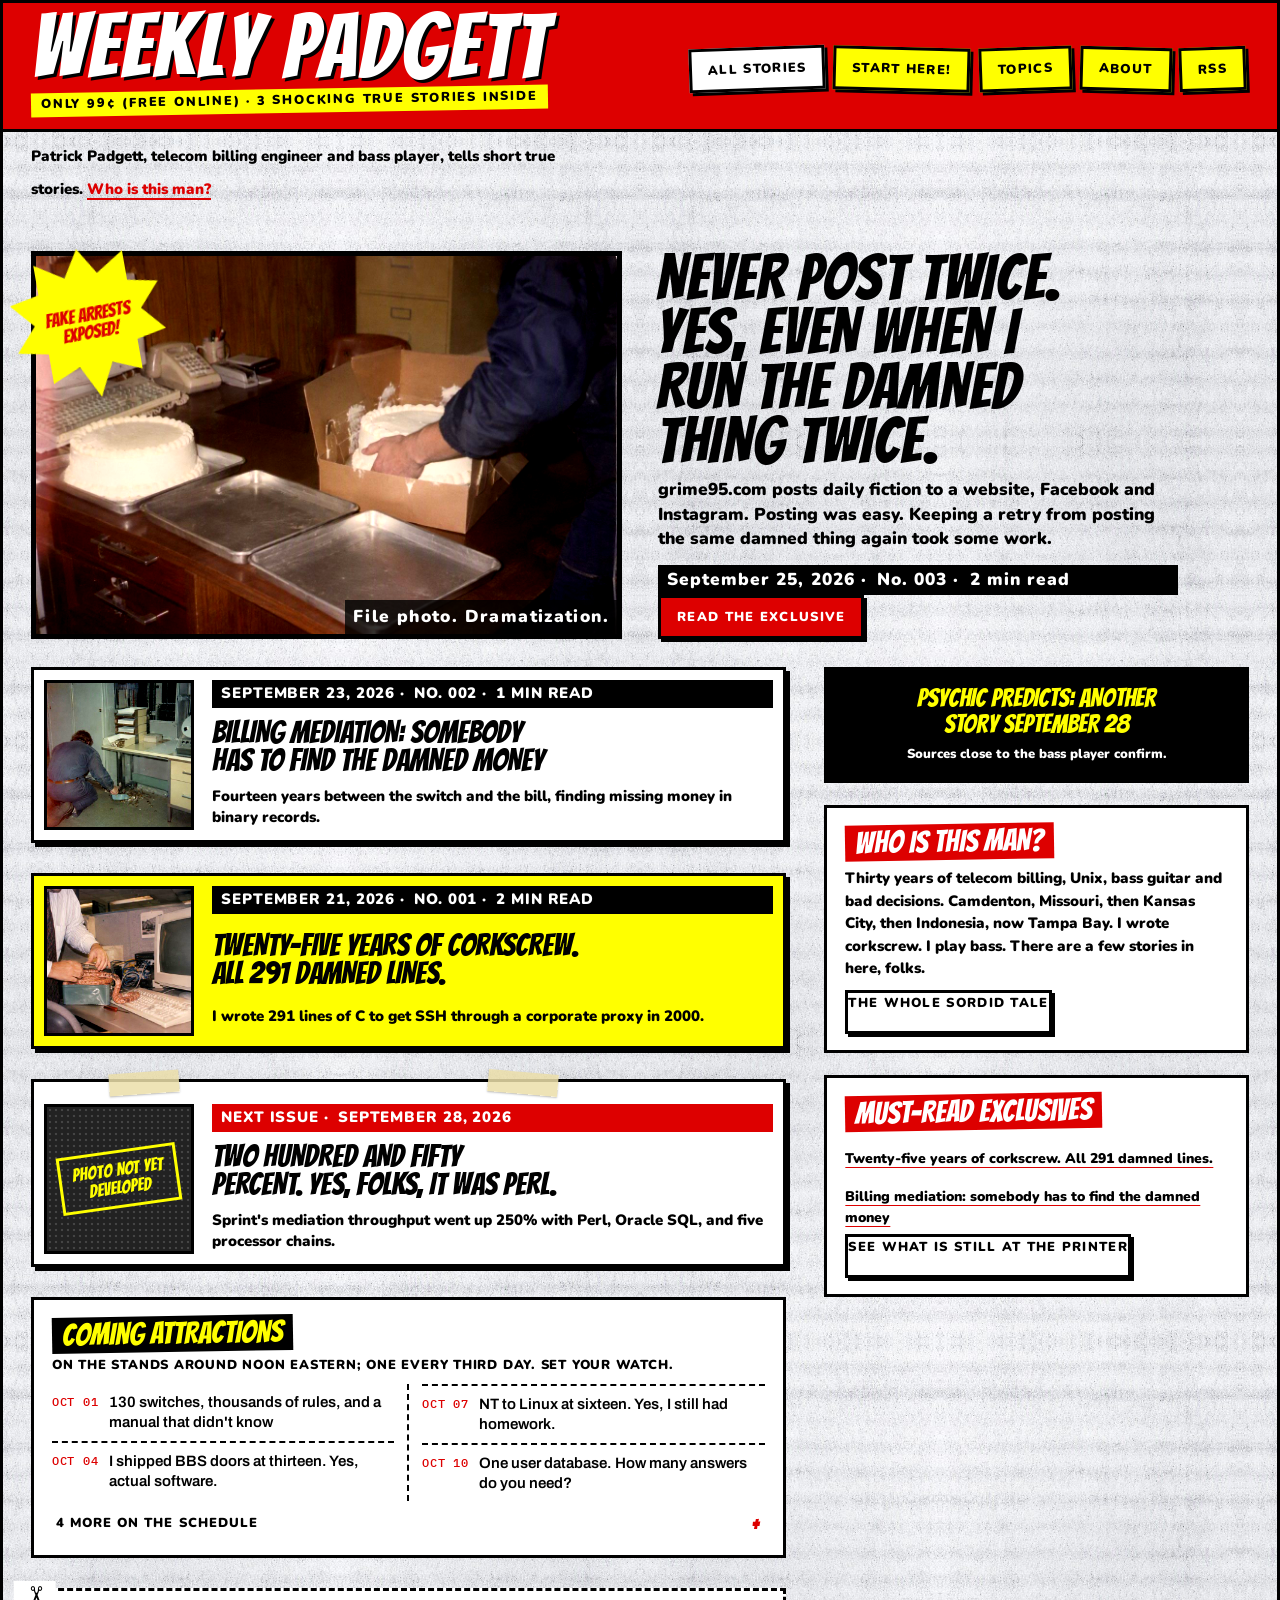
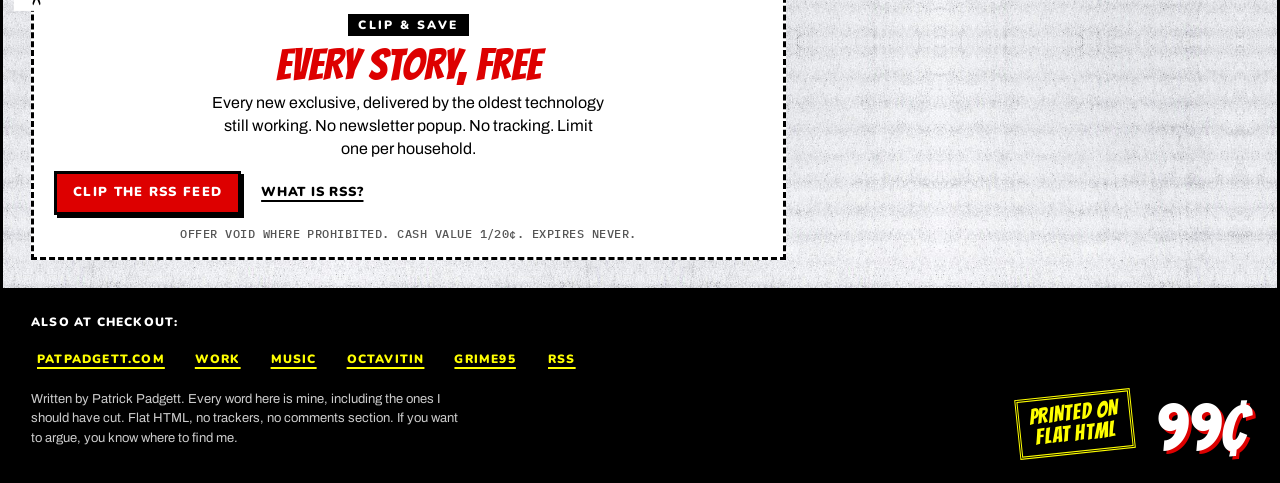
<file: index.html>
<!doctype html>
<html lang="en">
<head>
<meta charset="utf-8">
<meta name="viewport" content="width=device-width,initial-scale=1">
<title>Weekly Padgett - shocking true stories</title>
<meta name="description" content="Stories from thirty years of telecom billing mediation, Unix, corkscrew, bass guitar, Indonesian music, and whatever else Pat Padgett could not shut up about.">
<link rel="canonical" href="https://blog.patpadgett.com/">
<link rel="alternate" type="application/rss+xml" title="Weekly Padgett" href="https://blog.patpadgett.com/index.xml">
<link rel="icon" href="/favicon.ico" sizes="32x32">
<link rel="icon" href="/icon.svg" type="image/svg+xml">
<link rel="apple-touch-icon" href="/apple-touch-icon.png">
<meta name="theme-color" content="#dd0000">
<meta property="og:type" content="website">
<meta property="og:site_name" content="Weekly Padgett">
<meta property="og:title" content="Weekly Padgett - shocking true stories">
<meta property="og:description" content="Stories from thirty years of telecom billing mediation, Unix, corkscrew, bass guitar, Indonesian music, and whatever else Pat Padgett could not shut up about.">
<meta property="og:url" content="https://blog.patpadgett.com/">
<meta property="og:image" content="https://blog.patpadgett.com/assets/og-card.jpg">
<meta property="og:image:width" content="1200">
<meta property="og:image:height" content="630">
<meta property="og:image:alt" content="Weekly Padgett - shocking true stories">
<meta name="twitter:card" content="summary_large_image">
<meta name="twitter:title" content="Weekly Padgett - shocking true stories">
<meta name="twitter:description" content="Stories from thirty years of telecom billing mediation, Unix, corkscrew, bass guitar, Indonesian music, and whatever else Pat Padgett could not shut up about.">
<meta name="twitter:image" content="https://blog.patpadgett.com/assets/og-card.jpg">
<link rel="preload" href="/assets/fonts/Bangers-400.woff2" as="font" type="font/woff2" crossorigin>
<link rel="preload" href="/assets/fonts/Nunito-900.woff2" as="font" type="font/woff2" crossorigin>
<link rel="stylesheet" href="/assets/tabloid.css">
<script type="application/ld+json">{"@context": "https://schema.org", "@type": "Blog", "name": "Weekly Padgett", "url": "https://blog.patpadgett.com/", "description": "Stories from thirty years of telecom billing mediation, Unix, corkscrew, bass guitar, Indonesian music, and whatever else Pat Padgett could not shut up about.", "author": {"@type": "Person", "name": "Patrick Padgett", "url": "https://patpadgett.com"}, "blogPost": [{"@type": "BlogPosting", "headline": "Never post twice. Yes, even when I run the damned thing twice.", "url": "https://blog.patpadgett.com/posts/never-post-twice/", "datePublished": "2026-09-25"}, {"@type": "BlogPosting", "headline": "Billing mediation: somebody has to find the damned money", "url": "https://blog.patpadgett.com/posts/what-billing-mediation-is/", "datePublished": "2026-09-23"}, {"@type": "BlogPosting", "headline": "Twenty-five years of corkscrew. All 291 damned lines.", "url": "https://blog.patpadgett.com/posts/corkscrew-twenty-five-years/", "datePublished": "2026-09-21"}]}</script>

</head>
<body>
<a class="skip" href="#main">Skip to the stories</a>
<div class="wrap">
<header class="masthead">
<p class="brand"><a href="/">Weekly Padgett</a><small>Only 99¢ (free online) · 3 shocking true stories inside</small></p>
<nav class="top" aria-label="Site">
<a href="/" aria-current="page">All stories</a>
<a href="/start-here/">Start here!</a>
<a href="/tags/">Topics</a>
<a href="/about/">About</a>
<a href="/index.xml">RSS</a>
</nav>
</header>
<main id="main" class="home" tabindex="-1"><p class="whois">Patrick Padgett, telecom billing engineer and bass player, tells short true stories. <a href="/about/">Who is this man?</a></p><section class="hero">
<h1><a href="/posts/never-post-twice/">Never post twice. Yes, even when I run the damned thing twice.</a></h1>
<div class="pic"><div class="burst" aria-hidden="true">Fake arrests exposed!</div><a href="/posts/never-post-twice/" tabindex="-1" aria-hidden="true"><img src="/assets/img/never-post-twice.jpg" alt="A person handles a white frosted cake inside a cardboard box beside another cake and metal trays." width="1200" height="800" fetchpriority="high"></a><p class="pic__cap">File photo. Dramatization.</p></div>
<p>grime95.com posts daily fiction to a website, Facebook and Instagram. Posting was easy. Keeping a retry from posting the same damned thing again took some work.</p>
<p class="k"><span><time datetime="2026-09-25">September 25, 2026</time></span><span>No. 003</span><span>2 min read</span></p>
<p class="hero__act"><a class="rss-btn hero__read" href="/posts/never-post-twice/">Read the exclusive</a></p>
</section><div class="cols"><div class="posts"><section class="starthere" aria-labelledby="sh-h"><h2 id="sh-h">Must-read exclusives</h2><ul><li><a href="/posts/corkscrew-twenty-five-years/">Twenty-five years of corkscrew. All 291 damned lines.</a></li><li><a href="/posts/what-billing-mediation-is/">Billing mediation: somebody has to find the damned money</a></li></ul></section><article class="post">
<div class="th"><a href="/posts/what-billing-mediation-is/" tabindex="-1" aria-hidden="true"><img src="/assets/img/what-billing-mediation-is-t.jpg" alt="" loading="lazy" width="480" height="480"></a></div>
<p class="k"><span><time datetime="2026-09-23">September 23, 2026</time></span><span>No. 002</span><span>1 min read</span></p>
<h2><a href="/posts/what-billing-mediation-is/">Billing mediation: somebody has to find the damned money</a></h2>
<p>Fourteen years between the switch and the bill, finding missing money in binary records.</p>
</article>
<article class="post">
<div class="th"><a href="/posts/corkscrew-twenty-five-years/" tabindex="-1" aria-hidden="true"><img src="/assets/img/corkscrew-twenty-five-years-t.jpg" alt="" loading="lazy" width="480" height="480"></a></div>
<p class="k"><span><time datetime="2026-09-21">September 21, 2026</time></span><span>No. 001</span><span>2 min read</span></p>
<h2><a href="/posts/corkscrew-twenty-five-years/">Twenty-five years of corkscrew. All 291 damned lines.</a></h2>
<p>I wrote 291 lines of C to get SSH through a corporate proxy in 2000.</p>
</article>
<article class="post post--next"><div class="th th--undeveloped" aria-hidden="true"><span>Photo not yet developed</span></div><p class="k hot"><span>Next issue</span><span>September 28, 2026</span></p><h2>Two hundred and fifty percent. Yes, folks, it was Perl.</h2><p>Sprint&#x27;s mediation throughput went up 250% with Perl, Oracle SQL, and five processor chains.</p></article><section class="coming" aria-labelledby="coming-h">
<h2 id="coming-h">Coming attractions</h2>
<p class="coming__sub">On the stands around noon Eastern; one every third day. Set your watch.</p>
<ol><li><time datetime="2026-10-01">Oct 01</time><b>130 switches, thousands of rules, and a manual that didn&#x27;t know</b></li><li><time datetime="2026-10-04">Oct 04</time><b>I shipped BBS doors at thirteen. Yes, actual software.</b></li><li><time datetime="2026-10-07">Oct 07</time><b>NT to Linux at sixteen. Yes, I still had homework.</b></li><li><time datetime="2026-10-10">Oct 10</time><b>One user database. How many answers do you need?</b></li></ol><details class="coming__more"><summary>4 more on the schedule</summary><ol start="5"><li><time datetime="2026-10-13">Oct 13</time><b>Fourteen years at five nines. Yes, we patched them.</b></li><li><time datetime="2026-10-16">Oct 16</time><b>Alarm fatigue: your monitoring system found the caps lock key</b></li><li><time datetime="2026-10-19">Oct 19</time><b>Reconciliation as a job: where&#x27;s the damned file?</b></li><li><time datetime="2026-10-22">Oct 22</time><b>Fifty million dollars. Show me the damned rubric.</b></li></ol></details>
</section><aside class="coupon" aria-label="Subscribe">
<p class="coupon__save">Clip &amp; save</p>
<p class="coupon__big">Every story, free</p>
<p class="coupon__body">Every new exclusive, delivered by the oldest technology still working. No newsletter popup. No tracking. Limit one per household.</p>
<p class="coupon__act"><a class="rss-btn" href="/index.xml">Clip the RSS feed</a> <a class="rss-how" href="/about/#rss">What is RSS?</a></p>
<p class="coupon__fine">Offer void where prohibited. Cash value 1/20¢. Expires never.</p>
</aside></div>
<aside class="side">
<div class="psychic">Psychic predicts: another story September 28<small>Sources close to the bass player confirm.</small></div>
<div class="box"><h2 class="boxh">Who is this man?</h2><p>Thirty years of telecom billing, Unix, bass guitar and bad decisions. Camdenton, Missouri, then Kansas City, then Indonesia, now Tampa Bay. I wrote corkscrew. I play bass. There are a few stories in here, folks.</p><p><a href="/about/" class="rss-btn rss-btn--ghost">The whole sordid tale</a></p></div>
<div class="box"><h2 class="boxh">Must-read exclusives</h2><ul><li><a href="/posts/corkscrew-twenty-five-years/">Twenty-five years of corkscrew. All 291 damned lines.</a></li><li><a href="/posts/what-billing-mediation-is/">Billing mediation: somebody has to find the damned money</a></li></ul><p><a class="rss-btn rss-btn--ghost" href="/start-here/">See what is still at the printer</a></p></div>


</aside></div></main>
<footer>
<div class="foot__l">
<p>Also at checkout:</p>
<nav aria-label="Elsewhere">
<a href="https://patpadgett.com">patpadgett.com</a>
<a href="https://work.patpadgett.com">work</a>
<a href="https://music.patpadgett.com">music</a>
<a href="https://octavitin.patpadgett.com">octavitin</a>
<a href="https://grime95.com">grime95</a>
<a href="/index.xml">rss</a>
</nav>
<p class="fine">Written by Patrick Padgett. Every word here is mine, including the ones I should have cut. Flat HTML, no trackers, no comments section. If you want to argue, you know where to find me.</p>
</div>
<div class="foot__r" aria-hidden="true"><p class="foot__stamp">Printed on<br>flat HTML</p><p class="foot__price">99¢</p></div>
</footer>
</div>
<script>(function(){if(!('IntersectionObserver'in window)||matchMedia('(prefers-reduced-motion:reduce)').matches)return;var els=[].slice.call(document.querySelectorAll('.post,.box,.coming,.coupon,.theme,.psychic')).filter(function(e){return e.getBoundingClientRect().top>innerHeight});els.forEach(function(e){e.classList.add('pre')});var io=new IntersectionObserver(function(es){es.forEach(function(e){if(e.isIntersecting){var i=els.indexOf(e.target);setTimeout(function(){e.target.classList.add('in')},(i%3)*70);io.unobserve(e.target)}})},{rootMargin:'0px 0px -5% 0px'});els.forEach(function(e){io.observe(e)});setTimeout(function(){els.forEach(function(e){e.classList.add('in')})},4000)})();</script>
</body></html>
</file>
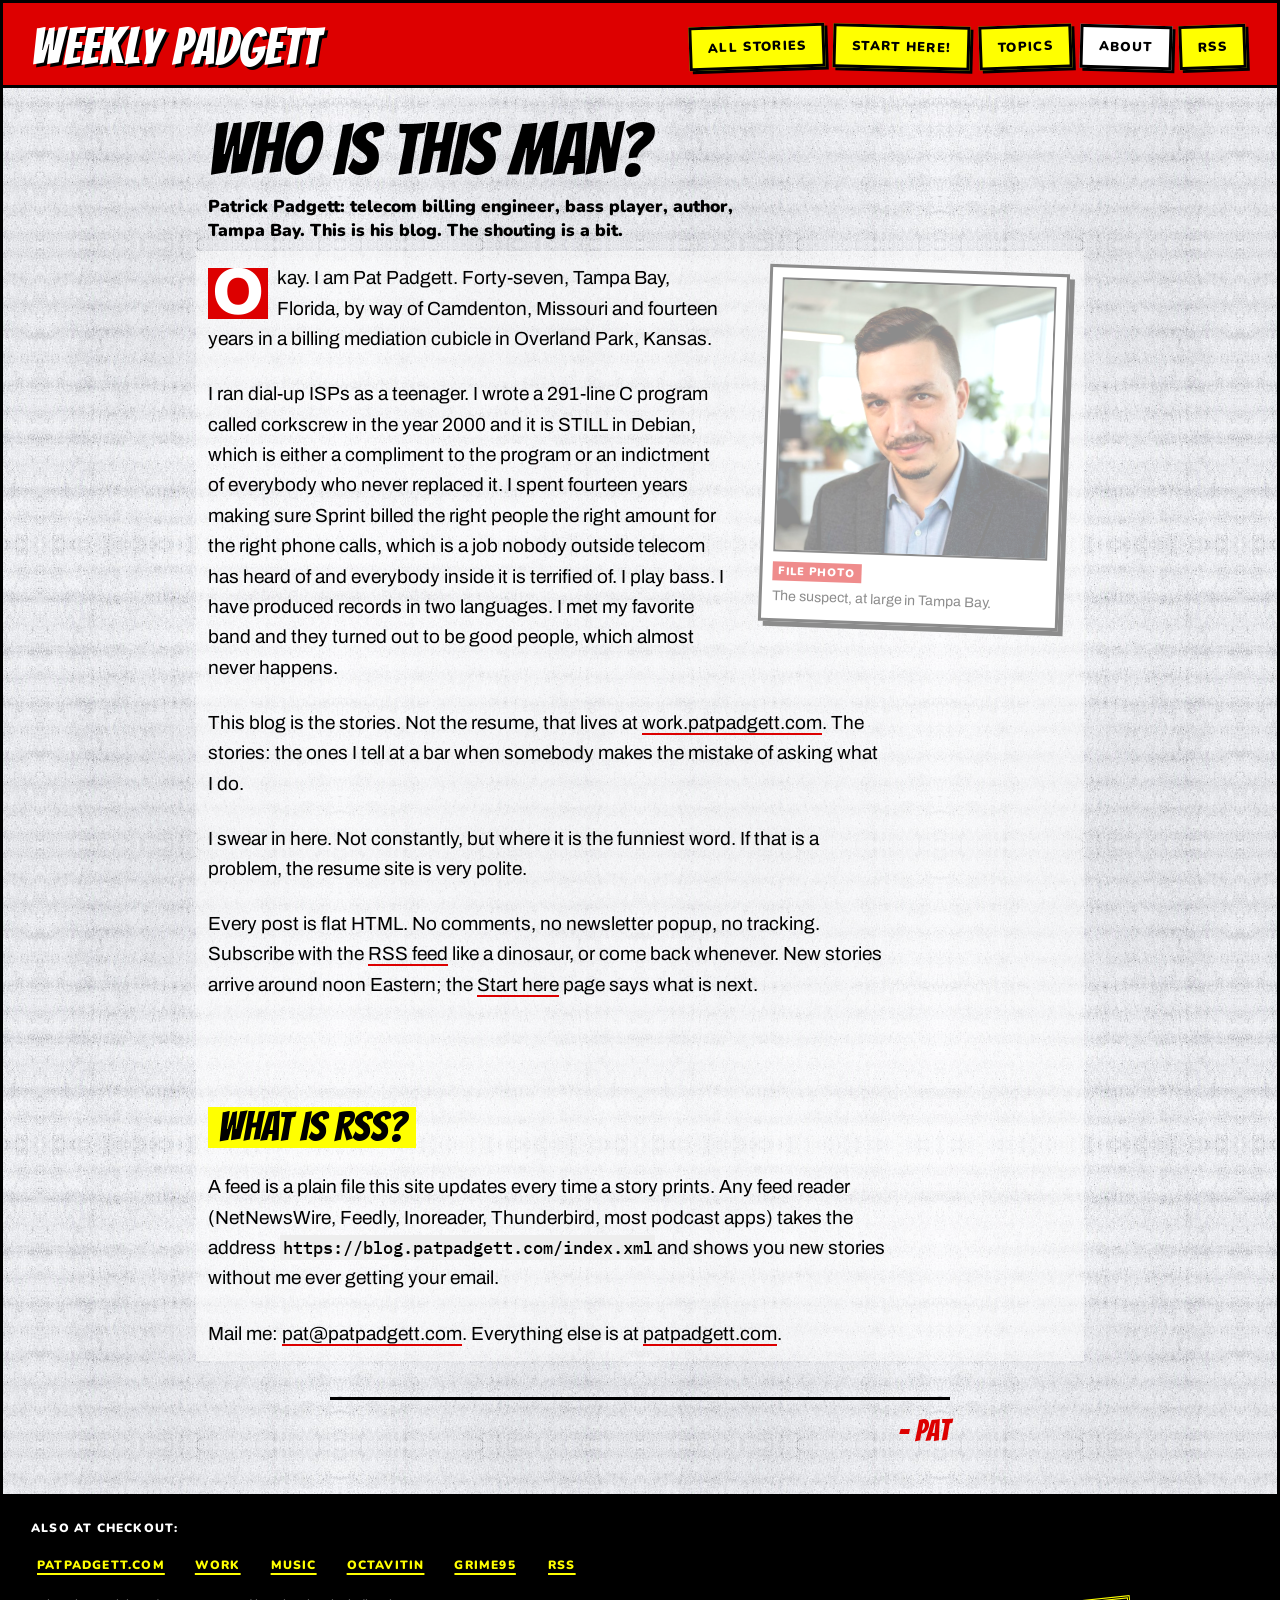
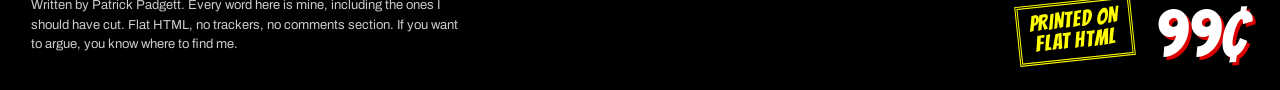
<file: about/index.html>
<!doctype html>
<html lang="en">
<head>
<meta charset="utf-8">
<meta name="viewport" content="width=device-width,initial-scale=1">
<title>About · Weekly Padgett</title>
<meta name="description" content="Who is this guy and why is he shouting.">
<link rel="canonical" href="https://blog.patpadgett.com/about/">
<link rel="alternate" type="application/rss+xml" title="Weekly Padgett" href="https://blog.patpadgett.com/index.xml">
<link rel="icon" href="/favicon.ico" sizes="32x32">
<link rel="icon" href="/icon.svg" type="image/svg+xml">
<link rel="apple-touch-icon" href="/apple-touch-icon.png">
<meta name="theme-color" content="#dd0000">
<meta property="og:type" content="website">
<meta property="og:site_name" content="Weekly Padgett">
<meta property="og:title" content="About · Weekly Padgett">
<meta property="og:description" content="Who is this guy and why is he shouting.">
<meta property="og:url" content="https://blog.patpadgett.com/about/">
<meta property="og:image" content="https://blog.patpadgett.com/assets/og-card.jpg">
<meta property="og:image:width" content="1200">
<meta property="og:image:height" content="630">
<meta property="og:image:alt" content="About · Weekly Padgett">
<meta name="twitter:card" content="summary_large_image">
<meta name="twitter:title" content="About · Weekly Padgett">
<meta name="twitter:description" content="Who is this guy and why is he shouting.">
<meta name="twitter:image" content="https://blog.patpadgett.com/assets/og-card.jpg">
<link rel="preload" href="/assets/fonts/Bangers-400.woff2" as="font" type="font/woff2" crossorigin>
<link rel="preload" href="/assets/fonts/Nunito-900.woff2" as="font" type="font/woff2" crossorigin>
<link rel="stylesheet" href="/assets/tabloid.css">


</head>
<body>
<a class="skip" href="#main">Skip to the stories</a>
<div class="wrap">
<header class="masthead small">
<p class="brand"><a href="/">Weekly Padgett</a></p>
<nav class="top" aria-label="Site">
<a href="/">All stories</a>
<a href="/start-here/">Start here!</a>
<a href="/tags/">Topics</a>
<a href="/about/" aria-current="page">About</a>
<a href="/index.xml">RSS</a>
</nav>
</header>
<main class="sheet sheet--about" id="main" tabindex="-1">
<h1>Who is this man?</h1>
<p class="dek">Patrick Padgett: telecom billing engineer, bass player, author, Tampa Bay. This is his blog. The shouting is a bit.</p>
<figure class="filephoto"><img src="/assets/filephoto.jpg" width="640" height="640" alt="Portrait of Patrick Padgett looking at the camera." loading="lazy"><figcaption><b>File photo</b>The suspect, at large in Tampa Bay.</figcaption></figure>
<article class="body"><p>Okay. I am Pat Padgett. Forty-seven, Tampa Bay, Florida, by way of Camdenton, Missouri and fourteen years in a billing mediation cubicle in Overland Park, Kansas.</p>
<p>I ran dial-up ISPs as a teenager. I wrote a 291-line C program called corkscrew in the year 2000 and it is STILL in Debian, which is either a compliment to the program or an indictment of everybody who never replaced it. I spent fourteen years making sure Sprint billed the right people the right amount for the right phone calls, which is a job nobody outside telecom has heard of and everybody inside it is terrified of. I play bass. I have produced records in two languages. I met my favorite band and they turned out to be good people, which almost never happens.</p>
<p>This blog is the stories. Not the resume, that lives at <a href="https://work.patpadgett.com">work.patpadgett.com</a>. The stories: the ones I tell at a bar when somebody makes the mistake of asking what I do.</p>
<p>I swear in here. Not constantly, but where it is the funniest word. If that is a problem, the resume site is very polite.</p>
<p>Every post is flat HTML. No comments, no newsletter popup, no tracking. Subscribe with the <a href="/index.xml">RSS feed</a> like a dinosaur, or come back whenever. New stories arrive around noon Eastern; the <a href="/start-here/">Start here</a> page says what is next.</p>
<h2 id="rss">What is RSS?</h2>
<p>A feed is a plain file this site updates every time a story prints. Any feed reader (NetNewsWire, Feedly, Inoreader, Thunderbird, most podcast apps) takes the address <code>https://blog.patpadgett.com/index.xml</code> and shows you new stories without me ever getting your email.</p>
<p>Mail me: <a href="mailto:pat@patpadgett.com">pat@patpadgett.com</a>. Everything else is at <a href="https://patpadgett.com">patpadgett.com</a>.</p>
</article>
<div class="tail"><span></span><span class="byline">&ndash; Pat</span></div>
</main>
<footer>
<div class="foot__l">
<p>Also at checkout:</p>
<nav aria-label="Elsewhere">
<a href="https://patpadgett.com">patpadgett.com</a>
<a href="https://work.patpadgett.com">work</a>
<a href="https://music.patpadgett.com">music</a>
<a href="https://octavitin.patpadgett.com">octavitin</a>
<a href="https://grime95.com">grime95</a>
<a href="/index.xml">rss</a>
</nav>
<p class="fine">Written by Patrick Padgett. Every word here is mine, including the ones I should have cut. Flat HTML, no trackers, no comments section. If you want to argue, you know where to find me.</p>
</div>
<div class="foot__r" aria-hidden="true"><p class="foot__stamp">Printed on<br>flat HTML</p><p class="foot__price">99¢</p></div>
</footer>
</div>
<script>(function(){if(!('IntersectionObserver'in window)||matchMedia('(prefers-reduced-motion:reduce)').matches)return;var els=[].slice.call(document.querySelectorAll('.post,.box,.coming,.coupon,.theme,.psychic')).filter(function(e){return e.getBoundingClientRect().top>innerHeight});els.forEach(function(e){e.classList.add('pre')});var io=new IntersectionObserver(function(es){es.forEach(function(e){if(e.isIntersecting){var i=els.indexOf(e.target);setTimeout(function(){e.target.classList.add('in')},(i%3)*70);io.unobserve(e.target)}})},{rootMargin:'0px 0px -5% 0px'});els.forEach(function(e){io.observe(e)});setTimeout(function(){els.forEach(function(e){e.classList.add('in')})},4000)})();</script>
</body></html>
</file>
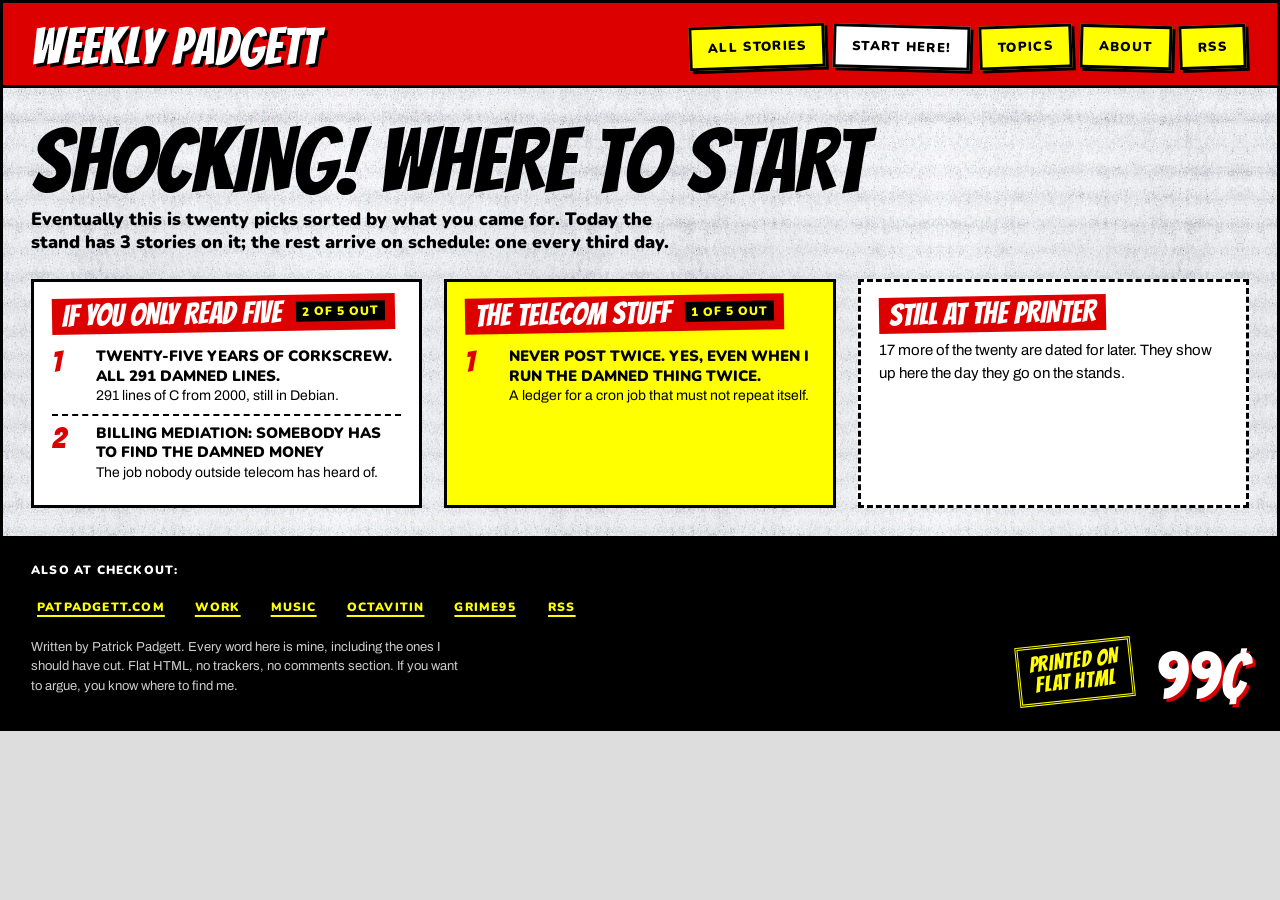
<file: start-here/index.html>
<!doctype html>
<html lang="en">
<head>
<meta charset="utf-8">
<meta name="viewport" content="width=device-width,initial-scale=1">
<title>Start here · Weekly Padgett</title>
<meta name="description" content="Twenty posts to start with, grouped by what you came for.">
<link rel="canonical" href="https://blog.patpadgett.com/start-here/">
<link rel="alternate" type="application/rss+xml" title="Weekly Padgett" href="https://blog.patpadgett.com/index.xml">
<link rel="icon" href="/favicon.ico" sizes="32x32">
<link rel="icon" href="/icon.svg" type="image/svg+xml">
<link rel="apple-touch-icon" href="/apple-touch-icon.png">
<meta name="theme-color" content="#dd0000">
<meta property="og:type" content="website">
<meta property="og:site_name" content="Weekly Padgett">
<meta property="og:title" content="Start here · Weekly Padgett">
<meta property="og:description" content="Twenty posts to start with, grouped by what you came for.">
<meta property="og:url" content="https://blog.patpadgett.com/start-here/">
<meta property="og:image" content="https://blog.patpadgett.com/assets/og-card.jpg">
<meta property="og:image:width" content="1200">
<meta property="og:image:height" content="630">
<meta property="og:image:alt" content="Start here · Weekly Padgett">
<meta name="twitter:card" content="summary_large_image">
<meta name="twitter:title" content="Start here · Weekly Padgett">
<meta name="twitter:description" content="Twenty posts to start with, grouped by what you came for.">
<meta name="twitter:image" content="https://blog.patpadgett.com/assets/og-card.jpg">
<link rel="preload" href="/assets/fonts/Bangers-400.woff2" as="font" type="font/woff2" crossorigin>
<link rel="preload" href="/assets/fonts/Nunito-900.woff2" as="font" type="font/woff2" crossorigin>
<link rel="stylesheet" href="/assets/tabloid.css">


</head>
<body>
<a class="skip" href="#main">Skip to the stories</a>
<div class="wrap">
<header class="masthead small">
<p class="brand"><a href="/">Weekly Padgett</a></p>
<nav class="top" aria-label="Site">
<a href="/">All stories</a>
<a href="/start-here/" aria-current="page">Start here!</a>
<a href="/tags/">Topics</a>
<a href="/about/">About</a>
<a href="/index.xml">RSS</a>
</nav>
</header>
<main id="main" tabindex="-1"><div class="pagehead"><h1>Shocking! Where to start</h1><p>Eventually this is twenty picks sorted by what you came for. Today the stand has 3 stories on it; the rest arrive on schedule: one every third day.</p></div>
<div class="themes">
<section class="theme"><h2>If you only read five <small>2 of 5 out</small></h2><ol><li><a href="/posts/corkscrew-twenty-five-years/"><b>Twenty-five years of corkscrew. All 291 damned lines.</b><span>291 lines of C from 2000, still in Debian.</span></a></li><li><a href="/posts/what-billing-mediation-is/"><b>Billing mediation: somebody has to find the damned money</b><span>The job nobody outside telecom has heard of.</span></a></li></ol></section>
<section class="theme"><h2>The telecom stuff <small>1 of 5 out</small></h2><ol><li><a href="/posts/never-post-twice/"><b>Never post twice. Yes, even when I run the damned thing twice.</b><span>A ledger for a cron job that must not repeat itself.</span></a></li></ol></section>
<aside class="theme theme--held"><h2>Still at the printer</h2><p>17 more of the twenty are dated for later. They show up here the day they go on the stands.</p></aside>
</div></main>
<footer>
<div class="foot__l">
<p>Also at checkout:</p>
<nav aria-label="Elsewhere">
<a href="https://patpadgett.com">patpadgett.com</a>
<a href="https://work.patpadgett.com">work</a>
<a href="https://music.patpadgett.com">music</a>
<a href="https://octavitin.patpadgett.com">octavitin</a>
<a href="https://grime95.com">grime95</a>
<a href="/index.xml">rss</a>
</nav>
<p class="fine">Written by Patrick Padgett. Every word here is mine, including the ones I should have cut. Flat HTML, no trackers, no comments section. If you want to argue, you know where to find me.</p>
</div>
<div class="foot__r" aria-hidden="true"><p class="foot__stamp">Printed on<br>flat HTML</p><p class="foot__price">99¢</p></div>
</footer>
</div>
<script>(function(){if(!('IntersectionObserver'in window)||matchMedia('(prefers-reduced-motion:reduce)').matches)return;var els=[].slice.call(document.querySelectorAll('.post,.box,.coming,.coupon,.theme,.psychic')).filter(function(e){return e.getBoundingClientRect().top>innerHeight});els.forEach(function(e){e.classList.add('pre')});var io=new IntersectionObserver(function(es){es.forEach(function(e){if(e.isIntersecting){var i=els.indexOf(e.target);setTimeout(function(){e.target.classList.add('in')},(i%3)*70);io.unobserve(e.target)}})},{rootMargin:'0px 0px -5% 0px'});els.forEach(function(e){io.observe(e)});setTimeout(function(){els.forEach(function(e){e.classList.add('in')})},4000)})();</script>
</body></html>
</file>
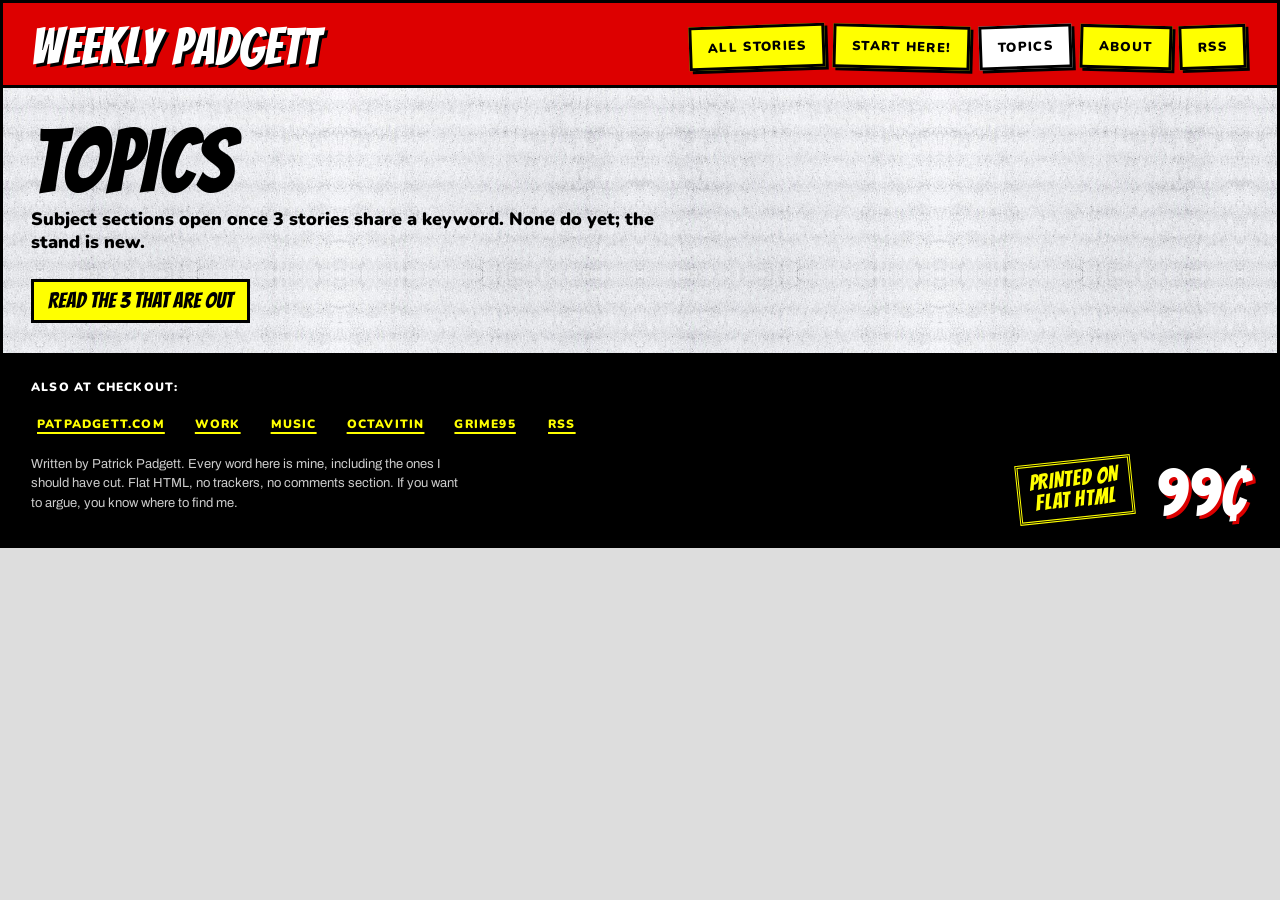
<file: tags/index.html>
<!doctype html>
<html lang="en">
<head>
<meta charset="utf-8">
<meta name="viewport" content="width=device-width,initial-scale=1">
<title>Topics · Weekly Padgett</title>
<meta name="description" content="Every subject on the stands: the big piles first, then the whole shelf A to Z.">
<link rel="canonical" href="https://blog.patpadgett.com/tags/">
<link rel="alternate" type="application/rss+xml" title="Weekly Padgett" href="https://blog.patpadgett.com/index.xml">
<link rel="icon" href="/favicon.ico" sizes="32x32">
<link rel="icon" href="/icon.svg" type="image/svg+xml">
<link rel="apple-touch-icon" href="/apple-touch-icon.png">
<meta name="theme-color" content="#dd0000">
<meta property="og:type" content="website">
<meta property="og:site_name" content="Weekly Padgett">
<meta property="og:title" content="Topics · Weekly Padgett">
<meta property="og:description" content="Every subject on the stands: the big piles first, then the whole shelf A to Z.">
<meta property="og:url" content="https://blog.patpadgett.com/tags/">
<meta property="og:image" content="https://blog.patpadgett.com/assets/og-card.jpg">
<meta property="og:image:width" content="1200">
<meta property="og:image:height" content="630">
<meta property="og:image:alt" content="Topics · Weekly Padgett">
<meta name="twitter:card" content="summary_large_image">
<meta name="twitter:title" content="Topics · Weekly Padgett">
<meta name="twitter:description" content="Every subject on the stands: the big piles first, then the whole shelf A to Z.">
<meta name="twitter:image" content="https://blog.patpadgett.com/assets/og-card.jpg">
<link rel="preload" href="/assets/fonts/Bangers-400.woff2" as="font" type="font/woff2" crossorigin>
<link rel="preload" href="/assets/fonts/Nunito-900.woff2" as="font" type="font/woff2" crossorigin>
<link rel="stylesheet" href="/assets/tabloid.css">


</head>
<body>
<a class="skip" href="#main">Skip to the stories</a>
<div class="wrap">
<header class="masthead small">
<p class="brand"><a href="/">Weekly Padgett</a></p>
<nav class="top" aria-label="Site">
<a href="/">All stories</a>
<a href="/start-here/">Start here!</a>
<a href="/tags/" aria-current="page">Topics</a>
<a href="/about/">About</a>
<a href="/index.xml">RSS</a>
</nav>
</header>
<main id="main" tabindex="-1"><div class="pagehead"><h1>Topics</h1><p>Subject sections open once 3 stories share a keyword. None do yet; the stand is new.</p></div>
<div class="tagdir"><a href="/posts/never-post-twice/">Read the 3 that are out</a></div></main>
<footer>
<div class="foot__l">
<p>Also at checkout:</p>
<nav aria-label="Elsewhere">
<a href="https://patpadgett.com">patpadgett.com</a>
<a href="https://work.patpadgett.com">work</a>
<a href="https://music.patpadgett.com">music</a>
<a href="https://octavitin.patpadgett.com">octavitin</a>
<a href="https://grime95.com">grime95</a>
<a href="/index.xml">rss</a>
</nav>
<p class="fine">Written by Patrick Padgett. Every word here is mine, including the ones I should have cut. Flat HTML, no trackers, no comments section. If you want to argue, you know where to find me.</p>
</div>
<div class="foot__r" aria-hidden="true"><p class="foot__stamp">Printed on<br>flat HTML</p><p class="foot__price">99¢</p></div>
</footer>
</div>
<script>(function(){if(!('IntersectionObserver'in window)||matchMedia('(prefers-reduced-motion:reduce)').matches)return;var els=[].slice.call(document.querySelectorAll('.post,.box,.coming,.coupon,.theme,.psychic')).filter(function(e){return e.getBoundingClientRect().top>innerHeight});els.forEach(function(e){e.classList.add('pre')});var io=new IntersectionObserver(function(es){es.forEach(function(e){if(e.isIntersecting){var i=els.indexOf(e.target);setTimeout(function(){e.target.classList.add('in')},(i%3)*70);io.unobserve(e.target)}})},{rootMargin:'0px 0px -5% 0px'});els.forEach(function(e){io.observe(e)});setTimeout(function(){els.forEach(function(e){e.classList.add('in')})},4000)})();</script>
</body></html>
</file>
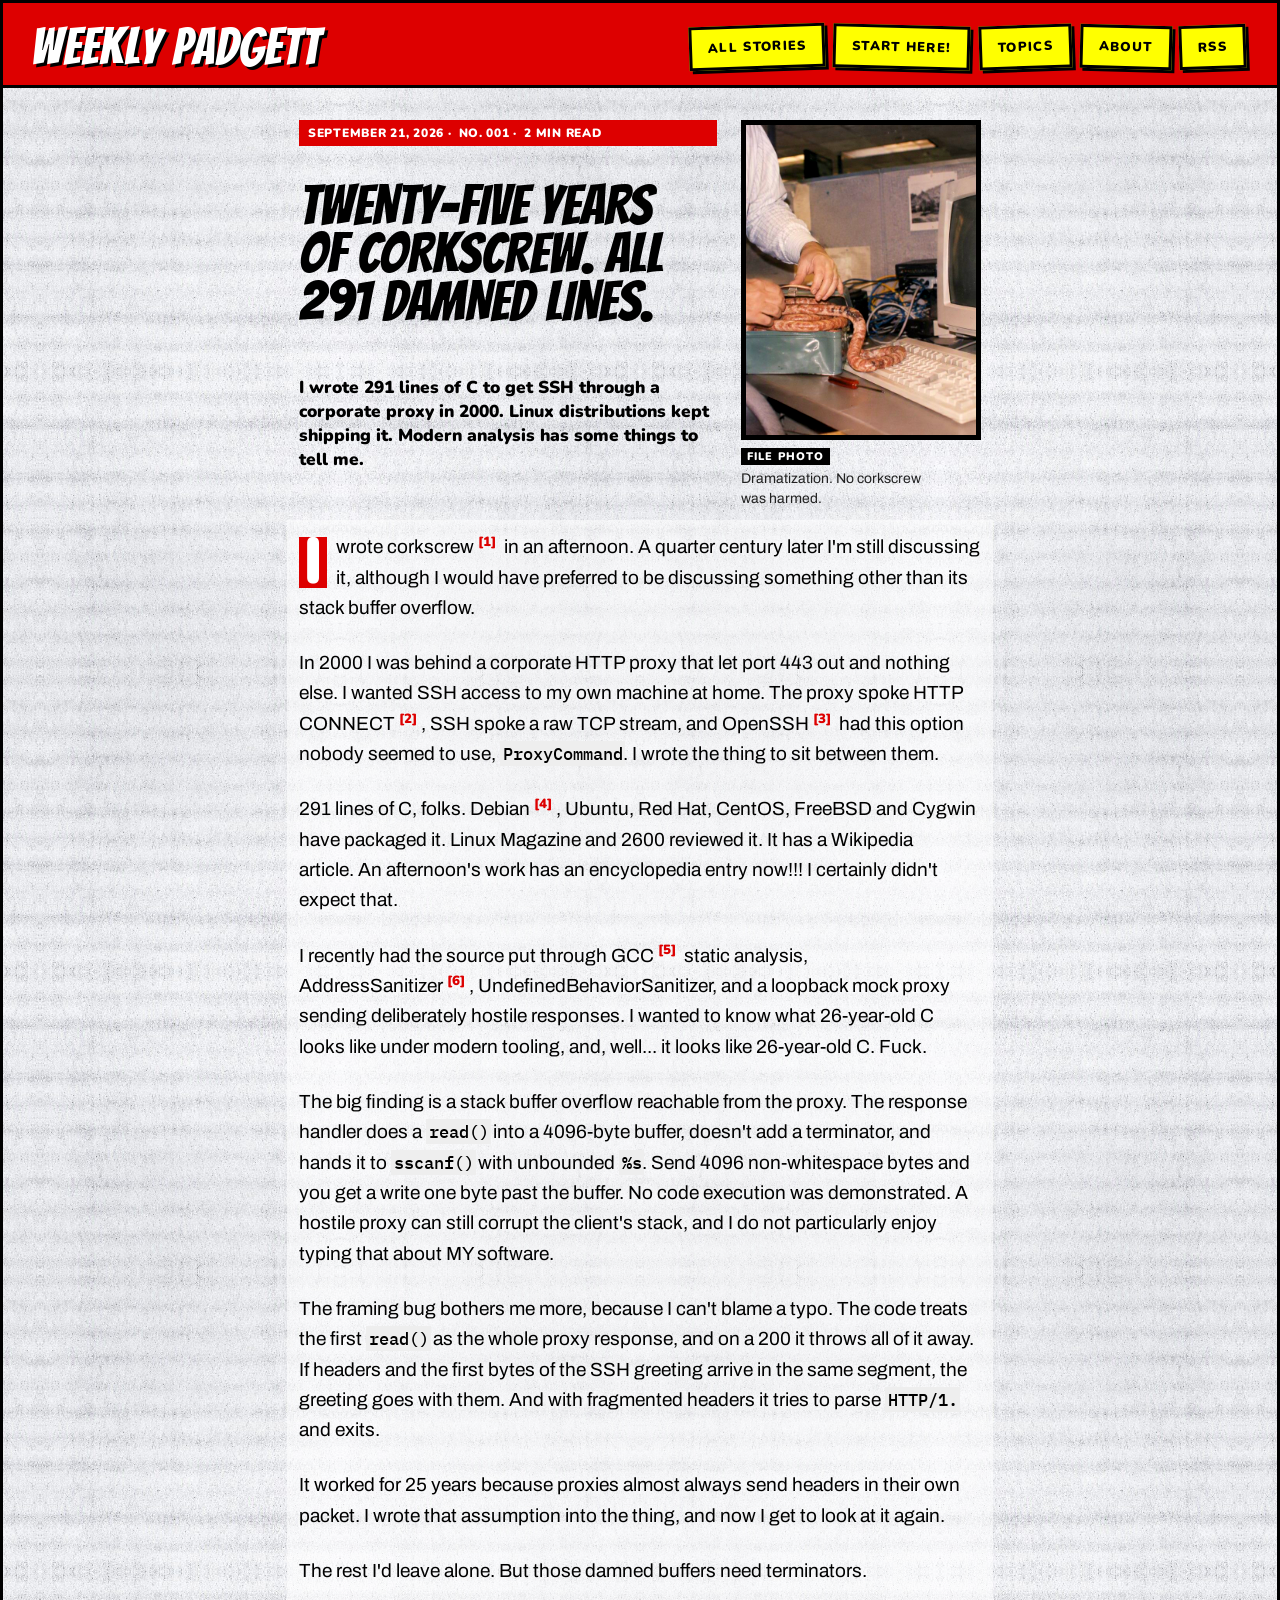
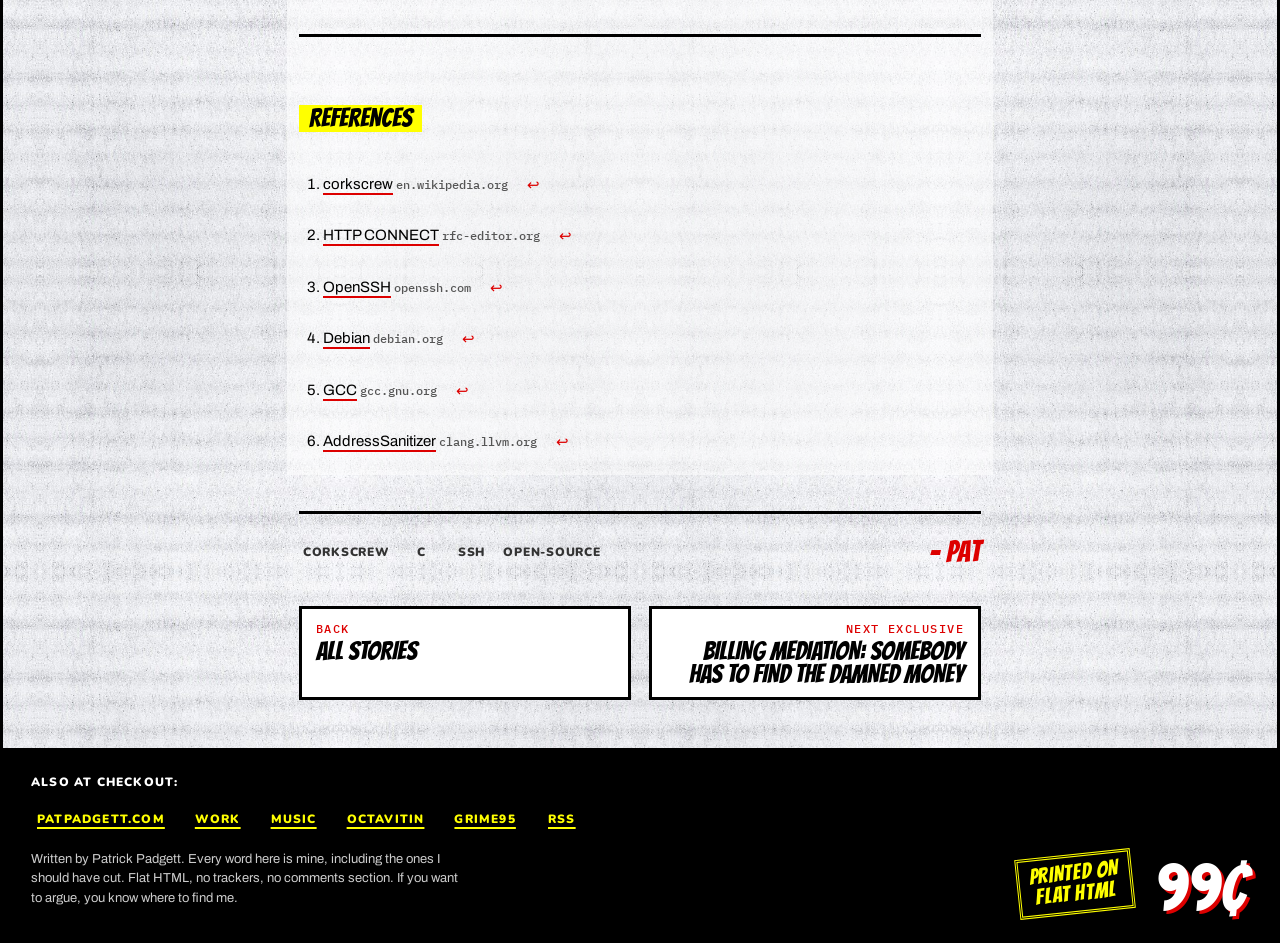
<file: posts/corkscrew-twenty-five-years/index.html>
<!doctype html>
<html lang="en">
<head>
<meta charset="utf-8">
<meta name="viewport" content="width=device-width,initial-scale=1">
<title>Twenty-five years of corkscrew. All 291 damned lines. · Weekly Padgett</title>
<meta name="description" content="I wrote 291 lines of C to get SSH through a corporate proxy in 2000. Linux distributions kept shipping it. Modern analysis has some things to tell me.">
<link rel="canonical" href="https://blog.patpadgett.com/posts/corkscrew-twenty-five-years/">
<link rel="alternate" type="application/rss+xml" title="Weekly Padgett" href="https://blog.patpadgett.com/index.xml">
<link rel="icon" href="/favicon.ico" sizes="32x32">
<link rel="icon" href="/icon.svg" type="image/svg+xml">
<link rel="apple-touch-icon" href="/apple-touch-icon.png">
<meta name="theme-color" content="#dd0000">
<meta property="og:type" content="article">
<meta property="og:site_name" content="Weekly Padgett">
<meta property="og:title" content="Twenty-five years of corkscrew. All 291 damned lines. · Weekly Padgett">
<meta property="og:description" content="I wrote 291 lines of C to get SSH through a corporate proxy in 2000. Linux distributions kept shipping it. Modern analysis has some things to tell me.">
<meta property="og:url" content="https://blog.patpadgett.com/posts/corkscrew-twenty-five-years/">
<meta property="og:image" content="https://blog.patpadgett.com/assets/og/corkscrew-twenty-five-years.jpg">
<meta property="og:image:width" content="1200">
<meta property="og:image:height" content="630">
<meta property="og:image:alt" content="Twenty-five years of corkscrew. All 291 damned lines. · Weekly Padgett">
<meta name="twitter:card" content="summary_large_image">
<meta name="twitter:title" content="Twenty-five years of corkscrew. All 291 damned lines. · Weekly Padgett">
<meta name="twitter:description" content="I wrote 291 lines of C to get SSH through a corporate proxy in 2000. Linux distributions kept shipping it. Modern analysis has some things to tell me.">
<meta name="twitter:image" content="https://blog.patpadgett.com/assets/og/corkscrew-twenty-five-years.jpg">
<link rel="preload" href="/assets/fonts/Bangers-400.woff2" as="font" type="font/woff2" crossorigin>
<link rel="preload" href="/assets/fonts/Nunito-900.woff2" as="font" type="font/woff2" crossorigin>
<link rel="stylesheet" href="/assets/tabloid.css">
<script type="application/ld+json">{"@context": "https://schema.org", "@type": "BlogPosting", "headline": "Twenty-five years of corkscrew. All 291 damned lines.", "description": "I wrote 291 lines of C to get SSH through a corporate proxy in 2000. Linux distributions kept shipping it. Modern analysis has some things to tell me.", "datePublished": "2026-09-21", "dateModified": "2026-09-21", "wordCount": 381, "keywords": "corkscrew, c, ssh, open-source", "url": "https://blog.patpadgett.com/posts/corkscrew-twenty-five-years/", "image": "https://blog.patpadgett.com/assets/og/corkscrew-twenty-five-years.jpg", "mainEntityOfPage": "https://blog.patpadgett.com/posts/corkscrew-twenty-five-years/", "author": {"@type": "Person", "name": "Patrick Padgett", "url": "https://patpadgett.com"}, "publisher": {"@type": "Person", "name": "Patrick Padgett", "url": "https://patpadgett.com"}, "isPartOf": {"@type": "Blog", "name": "Weekly Padgett", "url": "https://blog.patpadgett.com/"}}</script>

</head>
<body>
<a class="skip" href="#main">Skip to the stories</a>
<div class="wrap">
<header class="masthead small">
<p class="brand"><a href="/">Weekly Padgett</a></p>
<nav class="top" aria-label="Site">
<a href="/">All stories</a>
<a href="/start-here/">Start here!</a>
<a href="/tags/">Topics</a>
<a href="/about/">About</a>
<a href="/index.xml">RSS</a>
</nav>
</header>
<main class="sheet" id="main" tabindex="-1">
<header class="lede">
<p class="k hot"><span><time datetime="2026-09-21">September 21, 2026</time></span><span>No. 001</span><span>2 min read</span></p>
<h1>Twenty-five years of corkscrew. All 291 damned lines.</h1>
<p class="dek">I wrote 291 lines of C to get SSH through a corporate proxy in 2000. Linux distributions kept shipping it. Modern analysis has some things to tell me.</p>
<figure class="hero"><div class="pic"><img src="/assets/img/corkscrew-twenty-five-years.jpg" alt="A person handles coiled sausages in a metal container beside a computer monitor and keyboard." width="1200" height="800" fetchpriority="high"></div><figcaption><b>File photo</b>Dramatization. No corkscrew was harmed.</figcaption></figure>
</header>
<article class="body">
<p>I wrote corkscrew<a class="cite" id="cite-1" href="#ref-1" aria-label="Reference 1">[1]</a> in an afternoon. A quarter century later I'm still discussing it, although I would have preferred to be discussing something other than its stack buffer overflow.</p>
<p>In 2000 I was behind a corporate HTTP proxy that let port 443 out and nothing else. I wanted SSH access to my own machine at home. The proxy spoke HTTP CONNECT<a class="cite" id="cite-2" href="#ref-2" aria-label="Reference 2">[2]</a>, SSH spoke a raw TCP stream, and OpenSSH<a class="cite" id="cite-3" href="#ref-3" aria-label="Reference 3">[3]</a> had this option nobody seemed to use, <code>ProxyCommand</code>. I wrote the thing to sit between them.</p>
<p>291 lines of C, folks. Debian<a class="cite" id="cite-4" href="#ref-4" aria-label="Reference 4">[4]</a>, Ubuntu, Red Hat, CentOS, FreeBSD and Cygwin have packaged it. Linux Magazine and 2600 reviewed it. It has a Wikipedia article. An afternoon's work has an encyclopedia entry now!!! I certainly didn't expect that.</p>
<p>I recently had the source put through GCC<a class="cite" id="cite-5" href="#ref-5" aria-label="Reference 5">[5]</a> static analysis, AddressSanitizer<a class="cite" id="cite-6" href="#ref-6" aria-label="Reference 6">[6]</a>, UndefinedBehaviorSanitizer, and a loopback mock proxy sending deliberately hostile responses. I wanted to know what 26-year-old C looks like under modern tooling, and, well... it looks like 26-year-old C. Fuck.</p>
<p>The big finding is a stack buffer overflow reachable from the proxy. The response handler does a <code>read()</code> into a 4096-byte buffer, doesn't add a terminator, and hands it to <code>sscanf()</code> with unbounded <code>%s</code>. Send 4096 non-whitespace bytes and you get a write one byte past the buffer. No code execution was demonstrated. A hostile proxy can still corrupt the client's stack, and I do not particularly enjoy typing that about MY software.</p>
<p>The framing bug bothers me more, because I can't blame a typo. The code treats the first <code>read()</code> as the whole proxy response, and on a 200 it throws all of it away. If headers and the first bytes of the SSH greeting arrive in the same segment, the greeting goes with them. And with fragmented headers it tries to parse <code>HTTP/1.</code> and exits.</p>
<p>It worked for 25 years because proxies almost always send headers in their own packet. I wrote that assumption into the thing, and now I get to look at it again.</p>
<p>The rest I'd leave alone. But those damned buffers need terminators.</p>
<section class="refs"><h2 id="references">References</h2>
<ol>
<li id="ref-1" value="1" tabindex="-1"><a href="https://en.wikipedia.org/wiki/Corkscrew_(program)" rel="noopener">corkscrew</a> <small>en.wikipedia.org</small> <a class="backref" href="#cite-1" aria-label="Back to citation 1">&#8617;</a></li>
<li id="ref-2" value="2" tabindex="-1"><a href="https://www.rfc-editor.org/rfc/rfc9110.html#name-connect" rel="noopener">HTTP CONNECT</a> <small>rfc-editor.org</small> <a class="backref" href="#cite-2" aria-label="Back to citation 2">&#8617;</a></li>
<li id="ref-3" value="3" tabindex="-1"><a href="https://www.openssh.com/" rel="noopener">OpenSSH</a> <small>openssh.com</small> <a class="backref" href="#cite-3" aria-label="Back to citation 3">&#8617;</a></li>
<li id="ref-4" value="4" tabindex="-1"><a href="https://www.debian.org/" rel="noopener">Debian</a> <small>debian.org</small> <a class="backref" href="#cite-4" aria-label="Back to citation 4">&#8617;</a></li>
<li id="ref-5" value="5" tabindex="-1"><a href="https://gcc.gnu.org/" rel="noopener">GCC</a> <small>gcc.gnu.org</small> <a class="backref" href="#cite-5" aria-label="Back to citation 5">&#8617;</a></li>
<li id="ref-6" value="6" tabindex="-1"><a href="https://clang.llvm.org/docs/AddressSanitizer.html" rel="noopener">AddressSanitizer</a> <small>clang.llvm.org</small> <a class="backref" href="#cite-6" aria-label="Back to citation 6">&#8617;</a></li>
</ol>
</section>
</article>
<div class="tail"><div class="tags"><span>corkscrew</span><span>c</span><span>ssh</span><span>open-source</span></div><span class="byline">&ndash; Pat</span></div>
<nav class="pn" aria-label="Adjacent stories"><a href="/"><b>Back</b><span>All stories</span></a><a href="/posts/what-billing-mediation-is/"><b>Next exclusive</b><span>Billing mediation: somebody has to find the damned money</span></a></nav>
</main>

<footer>
<div class="foot__l">
<p>Also at checkout:</p>
<nav aria-label="Elsewhere">
<a href="https://patpadgett.com">patpadgett.com</a>
<a href="https://work.patpadgett.com">work</a>
<a href="https://music.patpadgett.com">music</a>
<a href="https://octavitin.patpadgett.com">octavitin</a>
<a href="https://grime95.com">grime95</a>
<a href="/index.xml">rss</a>
</nav>
<p class="fine">Written by Patrick Padgett. Every word here is mine, including the ones I should have cut. Flat HTML, no trackers, no comments section. If you want to argue, you know where to find me.</p>
</div>
<div class="foot__r" aria-hidden="true"><p class="foot__stamp">Printed on<br>flat HTML</p><p class="foot__price">99¢</p></div>
</footer>
</div>
<script>(function(){if(!('IntersectionObserver'in window)||matchMedia('(prefers-reduced-motion:reduce)').matches)return;var els=[].slice.call(document.querySelectorAll('.post,.box,.coming,.coupon,.theme,.psychic')).filter(function(e){return e.getBoundingClientRect().top>innerHeight});els.forEach(function(e){e.classList.add('pre')});var io=new IntersectionObserver(function(es){es.forEach(function(e){if(e.isIntersecting){var i=els.indexOf(e.target);setTimeout(function(){e.target.classList.add('in')},(i%3)*70);io.unobserve(e.target)}})},{rootMargin:'0px 0px -5% 0px'});els.forEach(function(e){io.observe(e)});setTimeout(function(){els.forEach(function(e){e.classList.add('in')})},4000)})();</script>
</body></html>
</file>
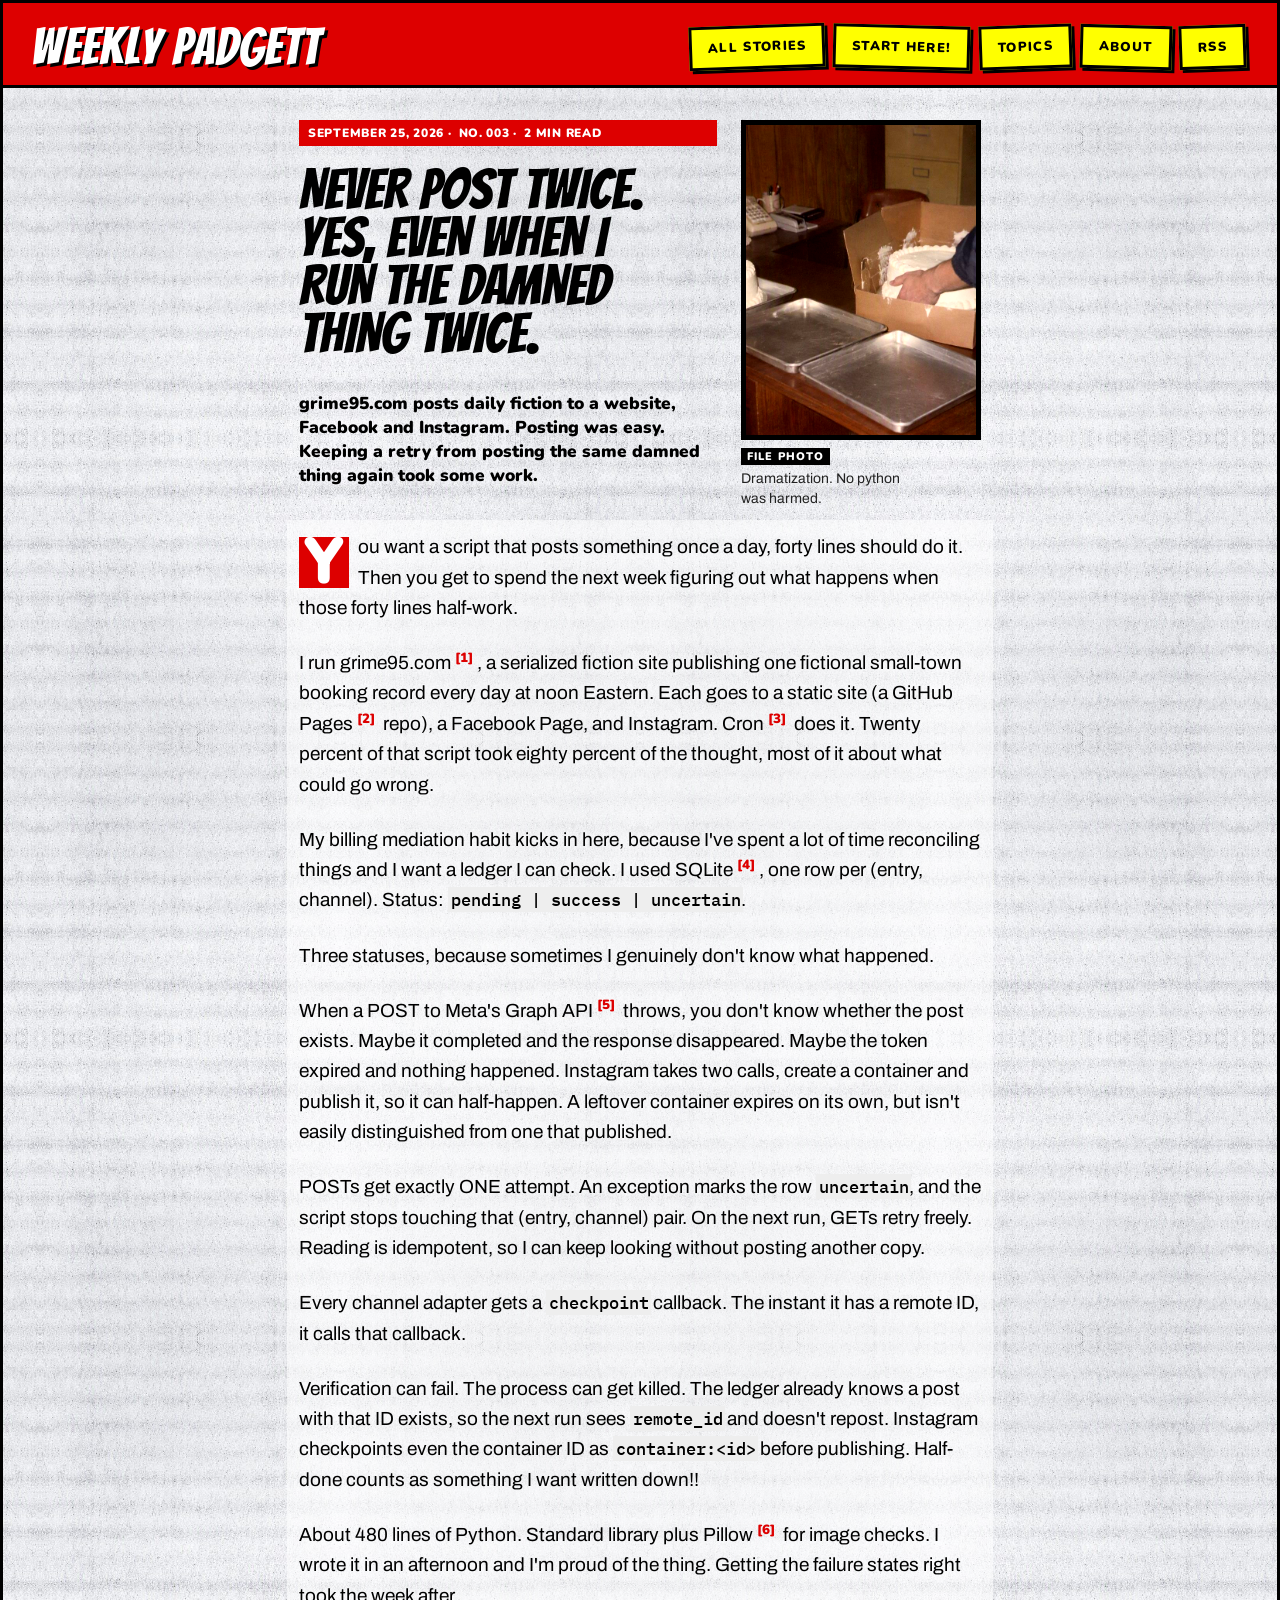
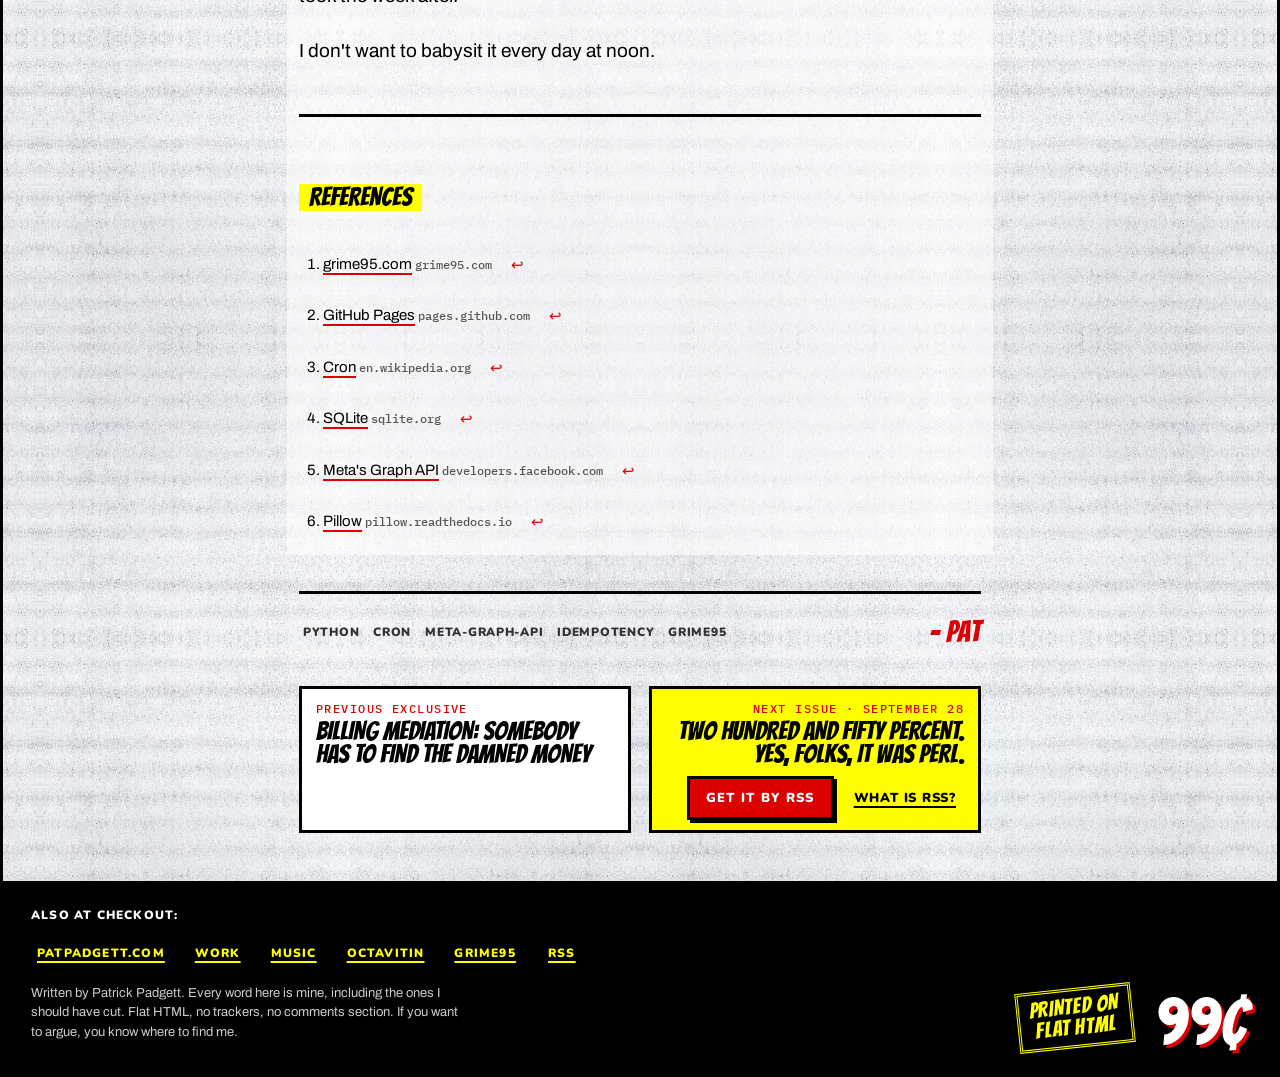
<file: posts/never-post-twice/index.html>
<!doctype html>
<html lang="en">
<head>
<meta charset="utf-8">
<meta name="viewport" content="width=device-width,initial-scale=1">
<title>Never post twice. Yes, even when I run the damned thing twice. · Weekly Padgett</title>
<meta name="description" content="grime95.com posts daily fiction to a website, Facebook and Instagram. Posting was easy. Keeping a retry from posting the same damned thing again took some work.">
<link rel="canonical" href="https://blog.patpadgett.com/posts/never-post-twice/">
<link rel="alternate" type="application/rss+xml" title="Weekly Padgett" href="https://blog.patpadgett.com/index.xml">
<link rel="icon" href="/favicon.ico" sizes="32x32">
<link rel="icon" href="/icon.svg" type="image/svg+xml">
<link rel="apple-touch-icon" href="/apple-touch-icon.png">
<meta name="theme-color" content="#dd0000">
<meta property="og:type" content="article">
<meta property="og:site_name" content="Weekly Padgett">
<meta property="og:title" content="Never post twice. Yes, even when I run the damned thing twice. · Weekly Padgett">
<meta property="og:description" content="grime95.com posts daily fiction to a website, Facebook and Instagram. Posting was easy. Keeping a retry from posting the same damned thing again took some work.">
<meta property="og:url" content="https://blog.patpadgett.com/posts/never-post-twice/">
<meta property="og:image" content="https://blog.patpadgett.com/assets/og/never-post-twice.jpg">
<meta property="og:image:width" content="1200">
<meta property="og:image:height" content="630">
<meta property="og:image:alt" content="Never post twice. Yes, even when I run the damned thing twice. · Weekly Padgett">
<meta name="twitter:card" content="summary_large_image">
<meta name="twitter:title" content="Never post twice. Yes, even when I run the damned thing twice. · Weekly Padgett">
<meta name="twitter:description" content="grime95.com posts daily fiction to a website, Facebook and Instagram. Posting was easy. Keeping a retry from posting the same damned thing again took some work.">
<meta name="twitter:image" content="https://blog.patpadgett.com/assets/og/never-post-twice.jpg">
<link rel="preload" href="/assets/fonts/Bangers-400.woff2" as="font" type="font/woff2" crossorigin>
<link rel="preload" href="/assets/fonts/Nunito-900.woff2" as="font" type="font/woff2" crossorigin>
<link rel="stylesheet" href="/assets/tabloid.css">
<script type="application/ld+json">{"@context": "https://schema.org", "@type": "BlogPosting", "headline": "Never post twice. Yes, even when I run the damned thing twice.", "description": "grime95.com posts daily fiction to a website, Facebook and Instagram. Posting was easy. Keeping a retry from posting the same damned thing again took some work.", "datePublished": "2026-09-25", "dateModified": "2026-09-25", "wordCount": 378, "keywords": "python, cron, meta-graph-api, idempotency, grime95", "url": "https://blog.patpadgett.com/posts/never-post-twice/", "image": "https://blog.patpadgett.com/assets/og/never-post-twice.jpg", "mainEntityOfPage": "https://blog.patpadgett.com/posts/never-post-twice/", "author": {"@type": "Person", "name": "Patrick Padgett", "url": "https://patpadgett.com"}, "publisher": {"@type": "Person", "name": "Patrick Padgett", "url": "https://patpadgett.com"}, "isPartOf": {"@type": "Blog", "name": "Weekly Padgett", "url": "https://blog.patpadgett.com/"}}</script>

</head>
<body>
<a class="skip" href="#main">Skip to the stories</a>
<div class="wrap">
<header class="masthead small">
<p class="brand"><a href="/">Weekly Padgett</a></p>
<nav class="top" aria-label="Site">
<a href="/">All stories</a>
<a href="/start-here/">Start here!</a>
<a href="/tags/">Topics</a>
<a href="/about/">About</a>
<a href="/index.xml">RSS</a>
</nav>
</header>
<main class="sheet" id="main" tabindex="-1">
<header class="lede">
<p class="k hot"><span><time datetime="2026-09-25">September 25, 2026</time></span><span>No. 003</span><span>2 min read</span></p>
<h1>Never post twice. Yes, even when I run the damned thing twice.</h1>
<p class="dek">grime95.com posts daily fiction to a website, Facebook and Instagram. Posting was easy. Keeping a retry from posting the same damned thing again took some work.</p>
<figure class="hero"><div class="pic"><img src="/assets/img/never-post-twice.jpg" alt="A person handles a white frosted cake inside a cardboard box beside another cake and metal trays." width="1200" height="800" fetchpriority="high"></div><figcaption><b>File photo</b>Dramatization. No python was harmed.</figcaption></figure>
</header>
<article class="body">
<p>You want a script that posts something once a day, forty lines should do it. Then you get to spend the next week figuring out what happens when those forty lines half-work.</p>
<p>I run grime95.com<a class="cite" id="cite-1" href="#ref-1" aria-label="Reference 1">[1]</a>, a serialized fiction site publishing one fictional small-town booking record every day at noon Eastern. Each goes to a static site (a GitHub Pages<a class="cite" id="cite-2" href="#ref-2" aria-label="Reference 2">[2]</a> repo), a Facebook Page, and Instagram. Cron<a class="cite" id="cite-3" href="#ref-3" aria-label="Reference 3">[3]</a> does it. Twenty percent of that script took eighty percent of the thought, most of it about what could go wrong.</p>
<p>My billing mediation habit kicks in here, because I've spent a lot of time reconciling things and I want a ledger I can check. I used SQLite<a class="cite" id="cite-4" href="#ref-4" aria-label="Reference 4">[4]</a>, one row per (entry, channel). Status: <code>pending | success | uncertain</code>.</p>
<p>Three statuses, because sometimes I genuinely don't know what happened.</p>
<p>When a POST to Meta's Graph API<a class="cite" id="cite-5" href="#ref-5" aria-label="Reference 5">[5]</a> throws, you don't know whether the post exists. Maybe it completed and the response disappeared. Maybe the token expired and nothing happened. Instagram takes two calls, create a container and publish it, so it can half-happen. A leftover container expires on its own, but isn't easily distinguished from one that published.</p>
<p>POSTs get exactly ONE attempt. An exception marks the row <code>uncertain</code>, and the script stops touching that (entry, channel) pair. On the next run, GETs retry freely. Reading is idempotent, so I can keep looking without posting another copy.</p>
<p>Every channel adapter gets a <code>checkpoint</code> callback. The instant it has a remote ID, it calls that callback.</p>
<p>Verification can fail. The process can get killed. The ledger already knows a post with that ID exists, so the next run sees <code>remote_id</code> and doesn't repost. Instagram checkpoints even the container ID as <code>container:&lt;id&gt;</code> before publishing. Half-done counts as something I want written down!!</p>
<p>About 480 lines of Python. Standard library plus Pillow<a class="cite" id="cite-6" href="#ref-6" aria-label="Reference 6">[6]</a> for image checks. I wrote it in an afternoon and I'm proud of the thing. Getting the failure states right took the week after.</p>
<p>I don't want to babysit it every day at noon.</p>
<section class="refs"><h2 id="references">References</h2>
<ol>
<li id="ref-1" value="1" tabindex="-1"><a href="https://grime95.com/" rel="noopener">grime95.com</a> <small>grime95.com</small> <a class="backref" href="#cite-1" aria-label="Back to citation 1">&#8617;</a></li>
<li id="ref-2" value="2" tabindex="-1"><a href="https://pages.github.com/" rel="noopener">GitHub Pages</a> <small>pages.github.com</small> <a class="backref" href="#cite-2" aria-label="Back to citation 2">&#8617;</a></li>
<li id="ref-3" value="3" tabindex="-1"><a href="https://en.wikipedia.org/wiki/Cron" rel="noopener">Cron</a> <small>en.wikipedia.org</small> <a class="backref" href="#cite-3" aria-label="Back to citation 3">&#8617;</a></li>
<li id="ref-4" value="4" tabindex="-1"><a href="https://www.sqlite.org/" rel="noopener">SQLite</a> <small>sqlite.org</small> <a class="backref" href="#cite-4" aria-label="Back to citation 4">&#8617;</a></li>
<li id="ref-5" value="5" tabindex="-1"><a href="https://developers.facebook.com/docs/graph-api/" rel="noopener">Meta's Graph API</a> <small>developers.facebook.com</small> <a class="backref" href="#cite-5" aria-label="Back to citation 5">&#8617;</a></li>
<li id="ref-6" value="6" tabindex="-1"><a href="https://pillow.readthedocs.io/en/stable/" rel="noopener">Pillow</a> <small>pillow.readthedocs.io</small> <a class="backref" href="#cite-6" aria-label="Back to citation 6">&#8617;</a></li>
</ol>
</section>
</article>
<div class="tail"><div class="tags"><span>python</span><span>cron</span><span>meta-graph-api</span><span>idempotency</span><span>grime95</span></div><span class="byline">&ndash; Pat</span></div>
<nav class="pn" aria-label="Adjacent stories"><a href="/posts/what-billing-mediation-is/"><b>Previous exclusive</b><span>Billing mediation: somebody has to find the damned money</span></a><div class="pn--next"><b>Next issue · September 28</b><span>Two hundred and fifty percent. Yes, folks, it was Perl.</span><p><a class="rss-btn" href="/index.xml">Get it by RSS</a> <a class="rss-how" href="/about/#rss">What is RSS?</a></p></div></nav>
</main>

<footer>
<div class="foot__l">
<p>Also at checkout:</p>
<nav aria-label="Elsewhere">
<a href="https://patpadgett.com">patpadgett.com</a>
<a href="https://work.patpadgett.com">work</a>
<a href="https://music.patpadgett.com">music</a>
<a href="https://octavitin.patpadgett.com">octavitin</a>
<a href="https://grime95.com">grime95</a>
<a href="/index.xml">rss</a>
</nav>
<p class="fine">Written by Patrick Padgett. Every word here is mine, including the ones I should have cut. Flat HTML, no trackers, no comments section. If you want to argue, you know where to find me.</p>
</div>
<div class="foot__r" aria-hidden="true"><p class="foot__stamp">Printed on<br>flat HTML</p><p class="foot__price">99¢</p></div>
</footer>
</div>
<script>(function(){if(!('IntersectionObserver'in window)||matchMedia('(prefers-reduced-motion:reduce)').matches)return;var els=[].slice.call(document.querySelectorAll('.post,.box,.coming,.coupon,.theme,.psychic')).filter(function(e){return e.getBoundingClientRect().top>innerHeight});els.forEach(function(e){e.classList.add('pre')});var io=new IntersectionObserver(function(es){es.forEach(function(e){if(e.isIntersecting){var i=els.indexOf(e.target);setTimeout(function(){e.target.classList.add('in')},(i%3)*70);io.unobserve(e.target)}})},{rootMargin:'0px 0px -5% 0px'});els.forEach(function(e){io.observe(e)});setTimeout(function(){els.forEach(function(e){e.classList.add('in')})},4000)})();</script>
</body></html>
</file>
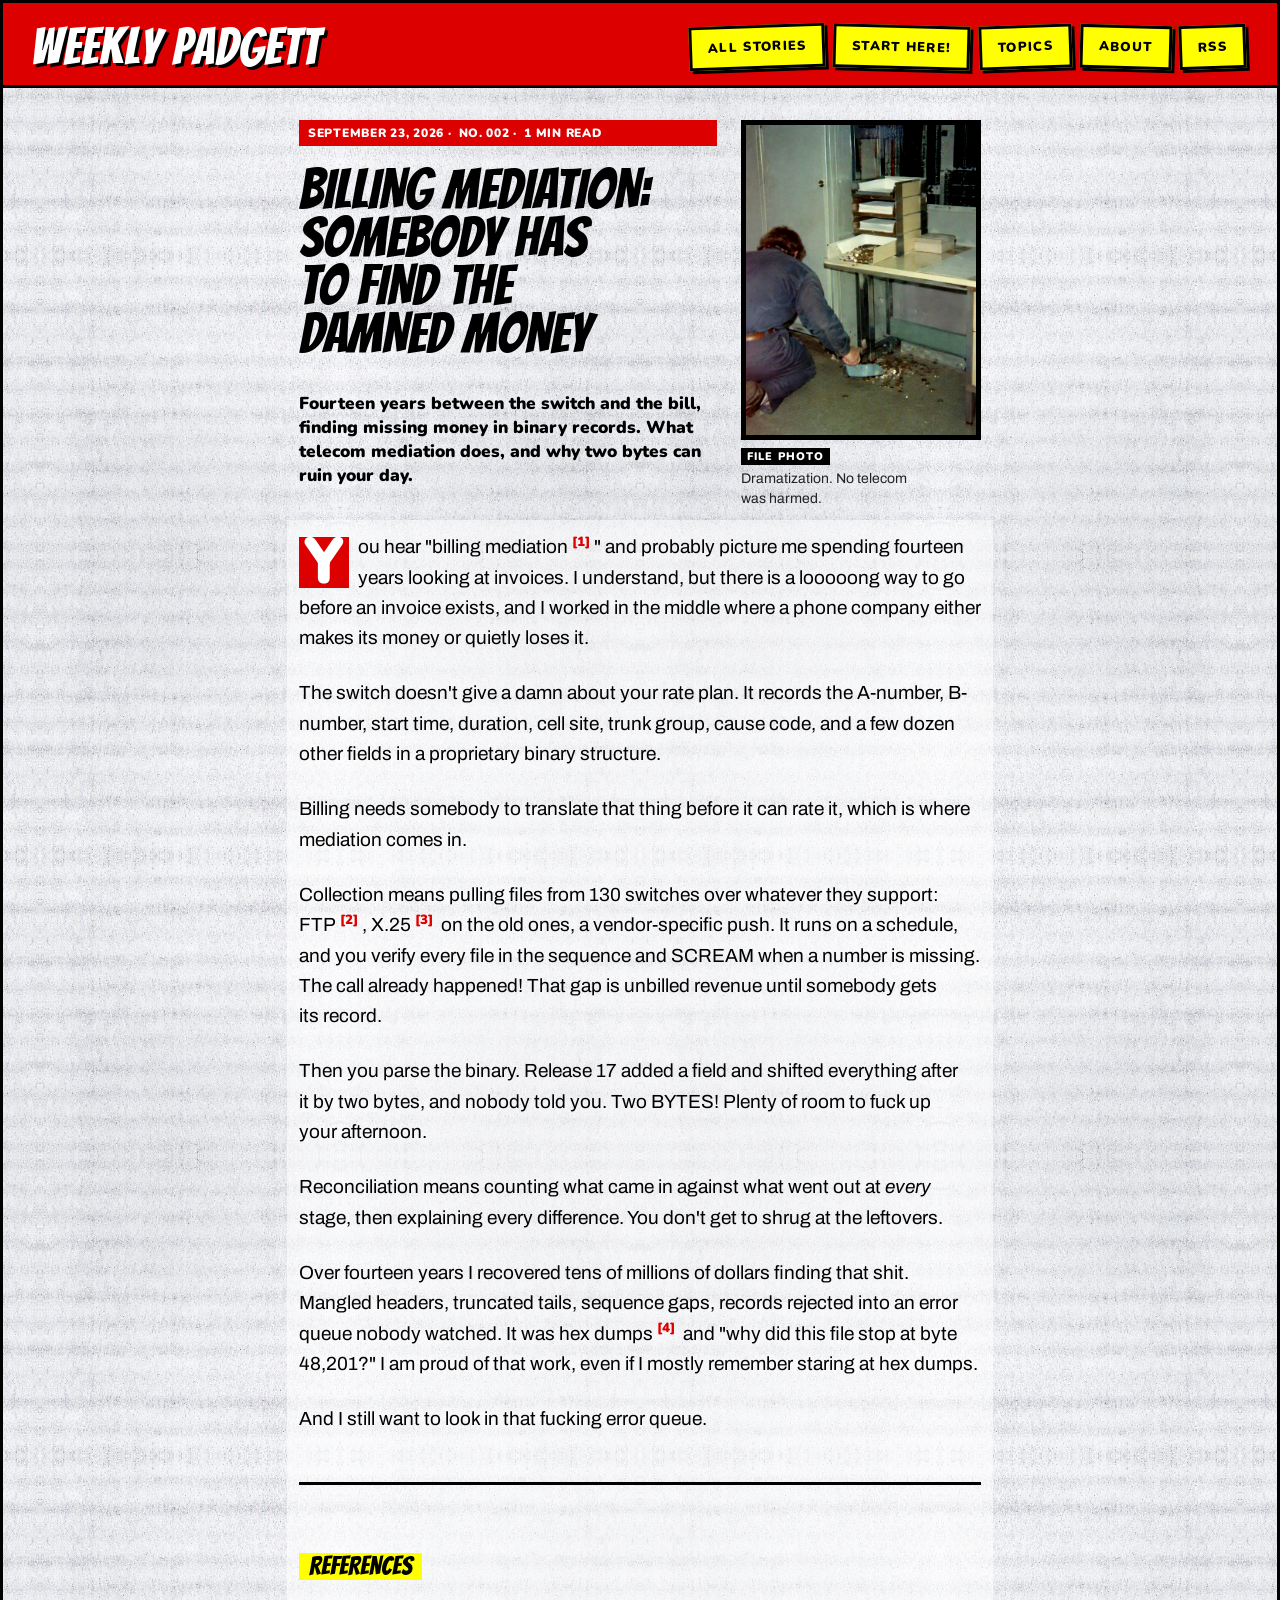
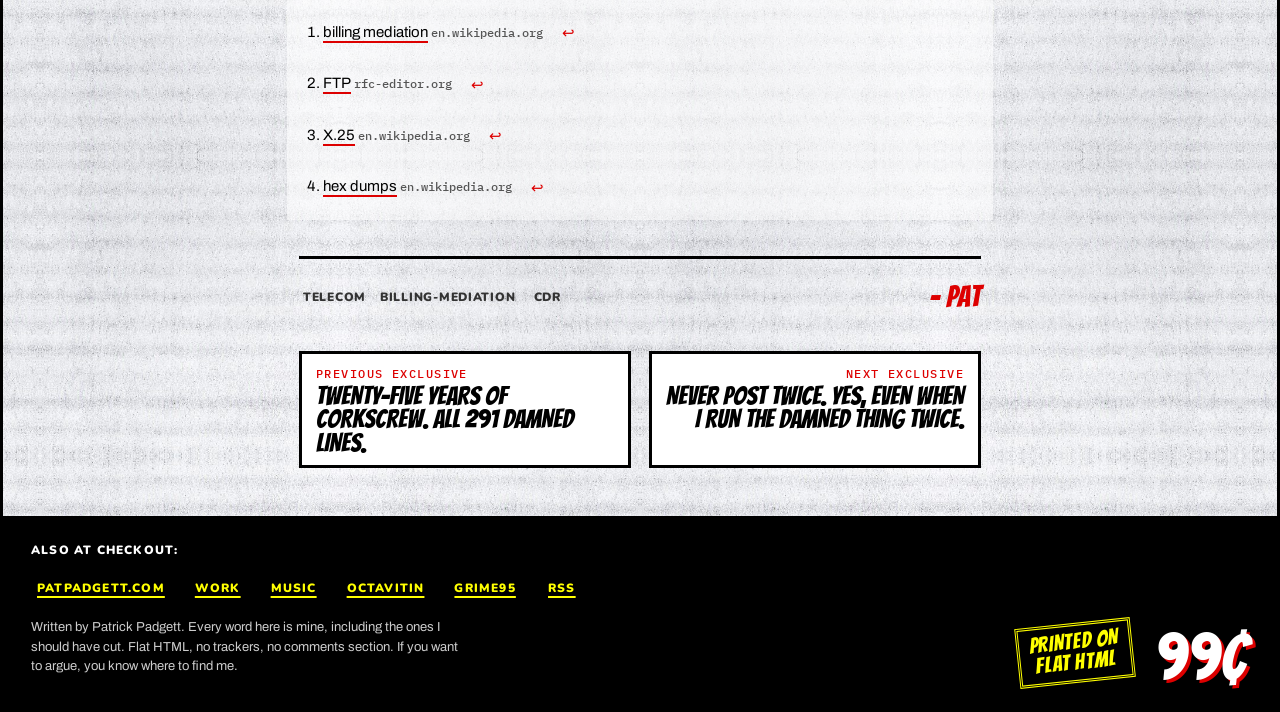
<file: posts/what-billing-mediation-is/index.html>
<!doctype html>
<html lang="en">
<head>
<meta charset="utf-8">
<meta name="viewport" content="width=device-width,initial-scale=1">
<title>Billing mediation: somebody has to find the damned money · Weekly Padgett</title>
<meta name="description" content="Fourteen years between the switch and the bill, finding missing money in binary records. What telecom mediation does, and why two bytes can ruin your day.">
<link rel="canonical" href="https://blog.patpadgett.com/posts/what-billing-mediation-is/">
<link rel="alternate" type="application/rss+xml" title="Weekly Padgett" href="https://blog.patpadgett.com/index.xml">
<link rel="icon" href="/favicon.ico" sizes="32x32">
<link rel="icon" href="/icon.svg" type="image/svg+xml">
<link rel="apple-touch-icon" href="/apple-touch-icon.png">
<meta name="theme-color" content="#dd0000">
<meta property="og:type" content="article">
<meta property="og:site_name" content="Weekly Padgett">
<meta property="og:title" content="Billing mediation: somebody has to find the damned money · Weekly Padgett">
<meta property="og:description" content="Fourteen years between the switch and the bill, finding missing money in binary records. What telecom mediation does, and why two bytes can ruin your day.">
<meta property="og:url" content="https://blog.patpadgett.com/posts/what-billing-mediation-is/">
<meta property="og:image" content="https://blog.patpadgett.com/assets/og/what-billing-mediation-is.jpg">
<meta property="og:image:width" content="1200">
<meta property="og:image:height" content="630">
<meta property="og:image:alt" content="Billing mediation: somebody has to find the damned money · Weekly Padgett">
<meta name="twitter:card" content="summary_large_image">
<meta name="twitter:title" content="Billing mediation: somebody has to find the damned money · Weekly Padgett">
<meta name="twitter:description" content="Fourteen years between the switch and the bill, finding missing money in binary records. What telecom mediation does, and why two bytes can ruin your day.">
<meta name="twitter:image" content="https://blog.patpadgett.com/assets/og/what-billing-mediation-is.jpg">
<link rel="preload" href="/assets/fonts/Bangers-400.woff2" as="font" type="font/woff2" crossorigin>
<link rel="preload" href="/assets/fonts/Nunito-900.woff2" as="font" type="font/woff2" crossorigin>
<link rel="stylesheet" href="/assets/tabloid.css">
<script type="application/ld+json">{"@context": "https://schema.org", "@type": "BlogPosting", "headline": "Billing mediation: somebody has to find the damned money", "description": "Fourteen years between the switch and the bill, finding missing money in binary records. What telecom mediation does, and why two bytes can ruin your day.", "datePublished": "2026-09-23", "dateModified": "2026-09-23", "wordCount": 307, "keywords": "telecom, billing-mediation, cdr", "url": "https://blog.patpadgett.com/posts/what-billing-mediation-is/", "image": "https://blog.patpadgett.com/assets/og/what-billing-mediation-is.jpg", "mainEntityOfPage": "https://blog.patpadgett.com/posts/what-billing-mediation-is/", "author": {"@type": "Person", "name": "Patrick Padgett", "url": "https://patpadgett.com"}, "publisher": {"@type": "Person", "name": "Patrick Padgett", "url": "https://patpadgett.com"}, "isPartOf": {"@type": "Blog", "name": "Weekly Padgett", "url": "https://blog.patpadgett.com/"}}</script>

</head>
<body>
<a class="skip" href="#main">Skip to the stories</a>
<div class="wrap">
<header class="masthead small">
<p class="brand"><a href="/">Weekly Padgett</a></p>
<nav class="top" aria-label="Site">
<a href="/">All stories</a>
<a href="/start-here/">Start here!</a>
<a href="/tags/">Topics</a>
<a href="/about/">About</a>
<a href="/index.xml">RSS</a>
</nav>
</header>
<main class="sheet" id="main" tabindex="-1">
<header class="lede">
<p class="k hot"><span><time datetime="2026-09-23">September 23, 2026</time></span><span>No. 002</span><span>1 min read</span></p>
<h1>Billing mediation: somebody has to find the damned money</h1>
<p class="dek">Fourteen years between the switch and the bill, finding missing money in binary records. What telecom mediation does, and why two bytes can ruin your day.</p>
<figure class="hero"><div class="pic"><img src="/assets/img/what-billing-mediation-is.jpg" alt="A kneeling person holds a dustpan beside scattered debris beneath a desk with reel-to-reel equipment." width="1200" height="800" fetchpriority="high"></div><figcaption><b>File photo</b>Dramatization. No telecom was harmed.</figcaption></figure>
</header>
<article class="body">
<p>You hear &quot;billing mediation<a class="cite" id="cite-1" href="#ref-1" aria-label="Reference 1">[1]</a>&quot; and probably picture me spending fourteen years looking at invoices. I understand, but there is a looooong way to go before an invoice exists, and I worked in the middle where a phone company either makes its money or quietly loses it.</p>
<p>The switch doesn't give a damn about your rate plan. It records the A-number, B-number, start time, duration, cell site, trunk group, cause code, and a few dozen other fields in a proprietary binary structure.</p>
<p>Billing needs somebody to translate that thing before it can rate it, which is where mediation comes in.</p>
<p>Collection means pulling files from 130 switches over whatever they support: FTP<a class="cite" id="cite-2" href="#ref-2" aria-label="Reference 2">[2]</a>, X.25<a class="cite" id="cite-3" href="#ref-3" aria-label="Reference 3">[3]</a> on the old ones, a vendor-specific push. It runs on a schedule, and you verify every file in the sequence and SCREAM when a number is missing. The call already happened! That gap is unbilled revenue until somebody gets its record.</p>
<p>Then you parse the binary. Release 17 added a field and shifted everything after it by two bytes, and nobody told you. Two BYTES! Plenty of room to fuck up your afternoon.</p>
<p>Reconciliation means counting what came in against what went out at <em>every</em> stage, then explaining every difference. You don't get to shrug at the leftovers.</p>
<p>Over fourteen years I recovered tens of millions of dollars finding that shit. Mangled headers, truncated tails, sequence gaps, records rejected into an error queue nobody watched. It was hex dumps<a class="cite" id="cite-4" href="#ref-4" aria-label="Reference 4">[4]</a> and &quot;why did this file stop at byte 48,201?&quot; I am proud of that work, even if I mostly remember staring at hex dumps.</p>
<p>And I still want to look in that fucking error queue.</p>
<section class="refs"><h2 id="references">References</h2>
<ol>
<li id="ref-1" value="1" tabindex="-1"><a href="https://en.wikipedia.org/wiki/Telecommunications_mediation" rel="noopener">billing mediation</a> <small>en.wikipedia.org</small> <a class="backref" href="#cite-1" aria-label="Back to citation 1">&#8617;</a></li>
<li id="ref-2" value="2" tabindex="-1"><a href="https://www.rfc-editor.org/rfc/rfc959" rel="noopener">FTP</a> <small>rfc-editor.org</small> <a class="backref" href="#cite-2" aria-label="Back to citation 2">&#8617;</a></li>
<li id="ref-3" value="3" tabindex="-1"><a href="https://en.wikipedia.org/wiki/X.25" rel="noopener">X.25</a> <small>en.wikipedia.org</small> <a class="backref" href="#cite-3" aria-label="Back to citation 3">&#8617;</a></li>
<li id="ref-4" value="4" tabindex="-1"><a href="https://en.wikipedia.org/wiki/Hex_dump" rel="noopener">hex dumps</a> <small>en.wikipedia.org</small> <a class="backref" href="#cite-4" aria-label="Back to citation 4">&#8617;</a></li>
</ol>
</section>
</article>
<div class="tail"><div class="tags"><span>telecom</span><span>billing-mediation</span><span>cdr</span></div><span class="byline">&ndash; Pat</span></div>
<nav class="pn" aria-label="Adjacent stories"><a href="/posts/corkscrew-twenty-five-years/"><b>Previous exclusive</b><span>Twenty-five years of corkscrew. All 291 damned lines.</span></a><a href="/posts/never-post-twice/"><b>Next exclusive</b><span>Never post twice. Yes, even when I run the damned thing twice.</span></a></nav>
</main>

<footer>
<div class="foot__l">
<p>Also at checkout:</p>
<nav aria-label="Elsewhere">
<a href="https://patpadgett.com">patpadgett.com</a>
<a href="https://work.patpadgett.com">work</a>
<a href="https://music.patpadgett.com">music</a>
<a href="https://octavitin.patpadgett.com">octavitin</a>
<a href="https://grime95.com">grime95</a>
<a href="/index.xml">rss</a>
</nav>
<p class="fine">Written by Patrick Padgett. Every word here is mine, including the ones I should have cut. Flat HTML, no trackers, no comments section. If you want to argue, you know where to find me.</p>
</div>
<div class="foot__r" aria-hidden="true"><p class="foot__stamp">Printed on<br>flat HTML</p><p class="foot__price">99¢</p></div>
</footer>
</div>
<script>(function(){if(!('IntersectionObserver'in window)||matchMedia('(prefers-reduced-motion:reduce)').matches)return;var els=[].slice.call(document.querySelectorAll('.post,.box,.coming,.coupon,.theme,.psychic')).filter(function(e){return e.getBoundingClientRect().top>innerHeight});els.forEach(function(e){e.classList.add('pre')});var io=new IntersectionObserver(function(es){es.forEach(function(e){if(e.isIntersecting){var i=els.indexOf(e.target);setTimeout(function(){e.target.classList.add('in')},(i%3)*70);io.unobserve(e.target)}})},{rootMargin:'0px 0px -5% 0px'});els.forEach(function(e){io.observe(e)});setTimeout(function(){els.forEach(function(e){e.classList.add('in')})},4000)})();</script>
</body></html>
</file>
<file: assets/tabloid.css>
/* Weekly Padgett — supermarket-tabloid theme for blog.patpadgett.com */
@font-face{font-family:Bangers;src:url(/assets/fonts/Bangers-400.woff2) format('woff2');font-display:swap}
@font-face{font-family:Nunito;src:url(/assets/fonts/Nunito-900.woff2) format('woff2');font-weight:900;font-display:swap}
@font-face{font-family:Archivo;src:url(/assets/fonts/archivo-var.woff2) format('woff2');font-weight:100 900;font-display:swap}
@font-face{font-family:Archivo;src:url(/assets/fonts/archivo-italic-400.woff2) format('woff2');font-style:italic;font-display:swap}
@font-face{font-family:Plex;src:url(/assets/fonts/IBMPlexMono-500.woff2) format('woff2');font-weight:500;font-display:swap}

*{box-sizing:border-box}
:root{--g:clamp(14px,2.2vw,28px);--red:#d00;--yel:#ff0;--ink:#000}
html{background:#ddd;-webkit-text-size-adjust:100%;scrollbar-color:#d00 #ff0}
body{margin:0;overflow-x:clip;font:400 18px/1.6 Archivo,system-ui,sans-serif;color:#000;overflow-x:hidden}
::selection{background:#ff0;color:#000}
a{color:inherit;text-underline-offset:4px;text-decoration-thickness:2px}
main:focus{outline:4px solid #d00;outline-offset:-4px}
a:focus-visible{outline:4px solid #d00;outline-offset:2px;box-shadow:0 0 0 7px #fff}
.masthead a:focus-visible{outline:4px solid #ff0;outline-offset:3px;box-shadow:0 0 0 8px #000}
img{display:block;max-width:100%;height:auto}
.skip{position:absolute;left:-999px;top:12px;background:#000;color:#ff0;padding:14px 18px;min-height:44px;display:inline-flex;align-items:center;z-index:99;font:900 14px/1 Nunito,sans-serif;text-transform:uppercase}
.skip:focus{left:12px}

.wrap{max-width:1280px;margin:0 auto;background:#fff url(/assets/grain.jpg) center/600px;border:3px solid #000;position:relative}
@media (min-width:1300px){.wrap{margin:24px auto}}

/* masthead */
.masthead{background:#d00;color:#fff;padding:22px var(--g) 16px;display:flex;justify-content:space-between;flex-wrap:wrap;gap:10px 30px;align-items:center;border-bottom:3px solid #000}
.brand{margin:0;display:grid;justify-items:start;gap:10px;font:400 clamp(44px,7vw,92px)/.85 Bangers,cursive;letter-spacing:.02em;color:#fff;text-shadow:3px 3px 0 #000}
.brand a{text-decoration:none;color:inherit;display:inline-block;min-height:44px;line-height:44px}
.brand small{display:inline-block;margin-top:10px;font:900 clamp(12px,1vw,14px)/1.4 Nunito,sans-serif;letter-spacing:.14em;text-transform:uppercase;text-shadow:none;background:#ff0;color:#000;padding:3px 10px;transform:rotate(-1deg);max-width:100%;white-space:normal}
.masthead.small .brand{font-size:clamp(30px,4vw,56px)}
nav.top{display:flex;flex-wrap:wrap;gap:8px}
nav.top{align-self:center;padding-right:3px}
nav.top a{min-height:44px;padding:0 16px;display:inline-flex;align-items:center;text-decoration:none;background:#ff0;color:#000;border:3px solid #000;font:900 13px/1 Nunito,sans-serif;text-transform:uppercase;letter-spacing:.1em;transform:rotate(-2deg);box-shadow:3px 3px 0 #000;transition:transform .18s ease-out,box-shadow .18s}
nav.top a:hover,nav.top a:focus-visible{transform:rotate(0) translate(1px,1px);box-shadow:1px 1px 0 #000}
nav.top a:nth-child(even){transform:rotate(1.5deg)}
nav.top a:hover,nav.top a[aria-current]{background:#fff}

/* hero */
.hero{padding:0 var(--g);position:relative;margin-top:44px}
@media (min-width:821px){.home>.hero{display:grid;grid-template-columns:minmax(0,1fr) minmax(0,1fr);gap:0 36px;align-items:start;margin-top:36px}.home>.hero .pic{grid-column:1;grid-row:1/6;aspect-ratio:auto;height:100%;min-height:360px;max-height:min(560px,calc(100vh - 380px));width:100%;min-width:0}.home>.hero .pic img{position:absolute;inset:0;width:100%;height:100%}.home>.hero h1{margin-top:0;font-size:clamp(40px,5vw,80px);grid-column:2;grid-row:1}.home>.hero p,.home>.hero .k,.home>.hero .hero__act{grid-column:2}.home>.hero .burst{right:auto;left:-22px;top:-8px;width:150px;height:150px;padding:28px 24px}.home>.hero .k{display:inline-flex;width:auto}}
.hero .pic{position:relative;aspect-ratio:16/6;overflow:visible;border:5px solid #000;background:#000}
.hero .pic a{overflow:hidden}.hero .pic img{width:100%;height:100%;object-fit:cover;object-position:50% 22%;filter:contrast(1.3) saturate(1.3)}
.hero h1{font:400 clamp(40px,7vw,110px)/.85 Bangers,cursive;letter-spacing:.01em;text-transform:uppercase;color:#000;margin:22px 0 10px -.03em;text-wrap:balance;max-width:16ch}
.hero h1 a{text-decoration:none}
.hero h1 a:hover{color:#d00}
.hero p{margin:0;font:700 clamp(17px,1.35vw,20px)/1.4 Nunito,sans-serif;text-transform:none;max-width:52ch;text-wrap:pretty}
.hero .k{margin:14px 0 0}
.hero__act{margin:16px 0 0}
.coming__more summary::after{content:"+";margin-left:auto;font:400 26px/1 Bangers,cursive;color:#d00}
.coming__more[open] summary::after{content:"\2212"}
.hero .pic a{display:block;height:100%}
.burst{position:absolute;right:-18px;top:-26px;width:170px;height:170px;background:#ff0;clip-path:polygon(50% 0,61% 18%,80% 6%,80% 26%,100% 30%,86% 46%,100% 62%,80% 66%,80% 86%,61% 78%,50% 100%,39% 78%,20% 86%,20% 66%,0 62%,14% 46%,0 30%,20% 26%,20% 6%,39% 18%);display:grid;place-items:center;text-align:center;font:400 clamp(17px,1.5vw,22px)/.95 Bangers,cursive;color:#d00;transform:rotate(-10deg);z-index:3;padding:34px 30px;overflow-wrap:normal;animation:slap .7s cubic-bezier(.2,.8,.3,1) .2s both}
@keyframes slap{0%{transform:rotate(-30deg) scale(1.6);opacity:0}60%{opacity:1}100%{transform:rotate(-10deg) scale(1)}}

/* two columns */
.cols{display:grid;grid-template-columns:minmax(0,1.6fr) minmax(260px,.9fr);gap:clamp(20px,3vw,40px);align-items:start;padding:28px var(--g) var(--g)}
.posts{display:grid;gap:clamp(18px,2.5vw,30px)}
.post{display:grid;grid-template-columns:150px minmax(0,1fr);gap:10px 18px;align-items:start;border:3px solid #000;padding:10px;background:#fff;min-width:0;position:relative;box-shadow:4px 4px 0 #000;transition:transform .2s ease-out,box-shadow .2s}
.post:has(h2 a:hover),.post:has(h2 a:focus-visible){transform:translate(-2px,-2px);box-shadow:7px 7px 0 #000}
.post>*{min-width:0}
.post:nth-child(odd){background:#ff0}
.post .th{aspect-ratio:1;overflow:hidden;grid-row:1/4;border:3px solid #000;background:#000}
.th--undeveloped{display:grid;place-items:center;text-align:center;padding:12px;background:#222 radial-gradient(circle,#444 1px,transparent 1.6px) 0 0/6px 6px!important;color:#ff0;font:400 18px/1 Bangers,cursive;text-transform:uppercase}
.th--undeveloped span{transform:rotate(-8deg);border:3px solid #ff0;padding:8px 6px}
.post--next{background:#fff!important}
.post--next::before,.post--next::after{content:"";position:absolute;top:-10px;width:70px;height:22px;background:rgba(236,222,170,.85);transform:rotate(-4deg);box-shadow:0 1px 2px rgba(0,0,0,.25)}
.post--next::before{left:10%}.post--next::after{right:30%;transform:rotate(5deg)}
.post--next:has(.stamp)::after{display:none}
.post--next .k{max-width:100%}
.post--next{padding-top:22px}
.post .th img{width:100%;height:100%;object-fit:cover;filter:contrast(1.3) saturate(1.3)}
.post h2{margin:0;font:400 clamp(24px,2.4vw,36px)/.9 Bangers,cursive;text-transform:uppercase;text-wrap:balance}
.post h2 a{text-decoration:none}
.post h2 a:hover{color:#d00}
.post p{margin:0;font:600 15px/1.45 Nunito,sans-serif;text-wrap:pretty}
.k{margin:0;font:700 12px/1.7 Nunito,sans-serif;text-transform:uppercase;letter-spacing:.06em;background:#000;color:#fff;display:inline-flex;flex-wrap:wrap;column-gap:.6em;padding:3px 9px;max-width:100%;min-width:0}
.k span{white-space:nowrap}
.k span:not(:last-child)::after{content:"\00a0·"}
.k.hot{background:#d00}
.k a{color:#ff0;text-decoration:none}
.k a:hover{text-decoration:underline}

/* coming attractions: classifieds column */
.coming{border:3px solid #000;background:#fff;padding:16px 18px 10px;position:relative}
.coming h2{margin:0 0 4px;font:400 clamp(26px,2.4vw,34px)/.9 Bangers,cursive;text-transform:uppercase;background:#000;color:#ff0;display:inline-block;padding:4px 10px;transform:rotate(-1deg)}
.coming__more summary{cursor:pointer;min-height:44px;display:flex;align-items:center;font:900 13px/1 Nunito,sans-serif;text-transform:uppercase;letter-spacing:.08em;padding:0 4px}
.coming__more summary:hover{background:#ff0}
.coming__more summary:focus-visible{outline:4px solid #d00;outline-offset:2px;box-shadow:0 0 0 7px #fff}
.coming__more ol{margin-top:0}
.coming__sub{margin:0 0 10px;font:900 13px/1.4 Nunito,sans-serif;text-transform:uppercase;letter-spacing:.06em}
.coming ol{margin:0;padding:0;list-style:none;columns:2;column-gap:28px;column-rule:2px dashed #000}
.coming li{display:grid;grid-template-columns:5.2ch 1fr;gap:10px;padding:8px 0;border-top:2px dashed #000;break-inside:avoid;font:400 15px/1.35 Archivo,sans-serif}
.coming li:first-child{border-top:0}
.coming time{font:500 12px/1.6 Plex,monospace;text-transform:uppercase;letter-spacing:.06em;color:#d00;white-space:nowrap}
.coming b{font-weight:600}
/* coupon */
.coupon{position:relative;border:3px dashed #000;background:#fff;padding:18px 20px 14px;text-align:center}
.coupon::before{content:"✂";position:absolute;left:-14px;top:-16px;font-size:26px;background:#fff;padding:0 4px;transform:rotate(90deg)}
.coupon__save{margin:0;font:900 12px/1 Nunito,sans-serif;letter-spacing:.2em;text-transform:uppercase;background:#000;color:#fff;display:inline-block;padding:5px 10px}
.coupon__big{margin:8px 0 6px;font:400 clamp(34px,3.4vw,50px)/.9 Bangers,cursive;text-transform:uppercase;color:#d00}
.coupon__body{margin:0 auto;font:400 16px/1.45 Archivo,sans-serif;max-width:44ch}
.rss-btn{display:inline-flex;align-items:center;min-height:44px;padding:0 16px;background:#d00;color:#fff;border:3px solid #000;text-decoration:none;font:900 13px/1 Nunito,sans-serif;text-transform:uppercase;letter-spacing:.1em;box-shadow:3px 3px 0 #000}
.rss-btn:hover{background:#ff0;color:#000}
.rss-btn--ghost{background:#fff;color:#000}
.coupon__act{display:flex;flex-wrap:wrap;gap:6px;align-items:center;margin:10px 0 0}
.rss-how{display:inline-flex;align-items:center;min-height:44px;padding:0 8px;font:900 13px/1 Nunito,sans-serif;text-transform:uppercase;letter-spacing:.06em;margin-left:6px}
.box p+p{margin-top:10px}
.coupon__fine{margin:10px 0 0;font:500 12px/1.5 Plex,monospace;letter-spacing:.04em;text-transform:uppercase;color:#555}
/* rubber stamp */
.stamp{position:absolute;right:-14px;top:-26px;z-index:5;margin:0;padding:6px 12px;border:4px double #d00;color:#d00;font:400 clamp(22px,2vw,30px)/.9 Bangers,cursive;text-transform:uppercase;text-align:center;letter-spacing:.04em;transform:rotate(9deg);opacity:.85;pointer-events:none;animation:slap .6s cubic-bezier(.2,.8,.3,1) .5s both;--r:9deg}
.stamp{animation-name:stampin}
@keyframes stampin{0%{transform:rotate(-4deg) scale(1.5);opacity:0}70%{opacity:.85}100%{transform:rotate(9deg) scale(1)}}
.side{position:relative}

/* sidebar */
.side{display:grid;gap:22px}
.box{border:3px solid #000;background:#fff;padding:16px 18px}
.box h3,.box .boxh{margin:0 0 8px;font:400 clamp(26px,2.4vw,34px)/.9 Bangers,cursive;text-transform:uppercase;background:#d00;color:#fff;display:inline-block;padding:4px 10px;transform:rotate(-1deg)}
.box p{margin:0;font:600 15px/1.5 Nunito,sans-serif}
.box p:not(.cloud) a{display:inline-block;padding:4px 0;text-decoration-color:#d00}
.box ul{margin:0;padding:0;list-style:none}
.box li a{display:flex;align-items:center;min-height:44px;padding:6px 0;text-decoration:underline;text-decoration-color:#d00;font:900 14px/1.45 Nunito,sans-serif}
.cloud{display:flex;flex-wrap:wrap;gap:6px 8px}
.cloud a{font:400 1em Bangers,cursive;text-transform:uppercase;color:#000;background:#ff0;text-decoration:none;display:inline-flex;align-items:center;line-height:1;padding:6px 12px 4px;min-height:44px;min-width:44px;justify-content:center;margin:0 2px 4px 0}
.cloud a:hover{background:#000;color:#ff0}
.psychic{background:#000;color:#ff0;padding:16px 14px;text-wrap:balance;font:400 clamp(20px,2vw,28px)/1 Bangers,cursive;text-transform:uppercase;text-align:center;border:3px solid #000}
.psychic small{display:block;font:900 13px/1.4 Nunito,sans-serif;color:#fff;margin-top:8px;text-transform:none;letter-spacing:0}

/* pager */
.pager{display:flex;justify-content:space-between;align-items:center;gap:12px;padding:0 var(--g) var(--g);font:900 13px/1 Nunito,sans-serif;text-transform:uppercase;letter-spacing:.1em}
.pager a{min-height:44px;display:inline-flex;align-items:center;padding:0 16px;background:#ff0;border:3px solid #000;text-decoration:none}
.pager a:hover{background:#fff}

/* list pages */
.pagehead{padding:0 var(--g);margin-top:36px}
.pagehead h1{font:400 clamp(44px,7vw,100px)/.85 Bangers,cursive;text-transform:uppercase;margin:0 0 8px;text-wrap:balance}
.pagehead p{margin:0;font:900 clamp(15px,1.4vw,20px)/1.3 Nunito,sans-serif;text-transform:uppercase}
.grid{padding:24px var(--g) var(--g)}
.grid .posts{grid-template-columns:repeat(auto-fill,minmax(360px,1fr))}
@media (max-width:420px){.grid .posts{grid-template-columns:1fr}}
.tagdir{padding:24px var(--g) 30px;display:block}.tagdir__group{display:flex;flex-wrap:wrap;gap:10px;margin:0 0 8px}
.tagdir a{min-height:44px;display:inline-flex;align-items:center;gap:8px;padding:0 14px;border:3px solid #000;background:#ff0;text-decoration:none;font:400 22px/1 Bangers,cursive;text-transform:uppercase}
.tagdir a b{font:900 12px/1 Nunito,sans-serif;background:#000;color:#fff;padding:3px 6px}
.tagdir a:hover{background:#fff}
.themes{padding:24px var(--g) var(--g);display:grid;grid-template-columns:repeat(auto-fill,minmax(300px,1fr));gap:22px}
.theme{border:3px solid #000;background:#fff;padding:14px 18px}
.theme:nth-child(even){background:#ff0}
.theme h2 small{display:inline-block;font:900 12px/1 Nunito,sans-serif;letter-spacing:.08em;background:#000;color:#ff0;padding:4px 6px;margin-left:8px;vertical-align:middle;transform:none}
.theme h2{margin:0 0 8px;font:400 clamp(26px,2.4vw,34px)/.9 Bangers,cursive;text-transform:uppercase;background:#d00;color:#fff;display:inline-block;padding:4px 10px;transform:rotate(-1deg)}
.theme ol{margin:0;padding:0;list-style:none;counter-reset:n}
.theme li a{display:grid;grid-template-columns:34px minmax(0,1fr);grid-template-rows:auto auto;column-gap:10px;padding:8px 0;text-decoration:none;border-top:2px dashed #000;counter-increment:n}
.theme li a::before{grid-row:1/3;align-self:start}
.theme li a b,.theme li a span{grid-column:2}
.theme li:first-child a{border-top:0}
.theme li a::before{content:counter(n);font:400 30px/1 Bangers,cursive;color:#d00}
.theme li a b{display:block;font:900 15px/1.3 Nunito,sans-serif;text-transform:uppercase}
.theme li a span{display:block;font:400 14px/1.4 Archivo,sans-serif}
.theme li a:hover b{color:#d00}
.theme--held{border-style:dashed;background:#fff!important}
.theme--held p{margin:0;font:400 15px/1.5 Archivo,sans-serif}

/* post page */
.sheet{padding:clamp(16px,3vw,32px) clamp(20px,4vw,48px) clamp(20px,4vw,48px);max-width:960px;margin:0 auto}
@media (min-width:821px){.sheet .lede{display:grid;grid-template-columns:minmax(0,1fr) 240px;gap:0 24px;align-items:start;max-width:682px}.sheet .lede h1{font-size:clamp(40px,4.4vw,60px)}.sheet .lede>.k,.sheet .lede>h1,.sheet .lede>.dek{grid-column:1}.sheet .lede>.dek{margin-bottom:0}.sheet .lede>figure.hero{grid-column:2;grid-row:1/4;margin:0;align-self:start}.sheet .lede .hero .pic{aspect-ratio:3/4;max-height:none}.sheet .lede .hero .pic img{object-position:50% 0}}
.sheet .lede{margin-bottom:24px}
@media (min-width:821px){.sheet>.lede,.sheet>.body,.sheet>.tail,.sheet>.pn,.sheet>h1,.sheet>.dek,.sheet>.k{margin-left:auto;margin-right:auto}.sheet>.body,.sheet>.tail,.sheet>.pn{max-width:682px}}
.sheet .hero{padding:0;margin:0 0 14px}
.sheet .hero .pic{aspect-ratio:2/1;max-height:30vh}
.sheet figure.hero{margin:0 0 20px}
@media (max-width:820px){.sheet .hero .pic{aspect-ratio:21/9;max-height:22vh;width:100%}.sheet figure.hero{width:100%}.sheet h1{font-size:clamp(34px,10vw,44px)!important}.sheet .dek{margin-bottom:14px;font-size:15px!important}}
.sheet--about{position:relative}
.filephoto{float:right;width:min(38%,300px);margin:6px 8px 18px 40px;padding:10px 10px 12px;background:#fff;border:3px solid #000;box-shadow:5px 5px 0 #000;transform:rotate(2deg)}
.filephoto img{border:2px solid #000;filter:contrast(1.1)}
.filephoto figcaption{margin:10px 0 0;font:400 14px/1.4 Archivo,sans-serif;text-wrap:pretty}
.filephoto figcaption b{display:block;width:max-content;margin:0 0 6px;font:900 11px/1 Nunito,sans-serif;text-transform:uppercase;letter-spacing:.1em;background:#d00;color:#fff;padding:4px 6px}
.sheet--about .body{max-width:none}
.sheet--about .body p{max-width:62ch}
.sheet--about .tail{max-width:62ch}
.sheet>.k{margin:28px 0 14px}
.sheet h1{font:400 clamp(40px,5.6vw,76px)/.85 Bangers,cursive;text-transform:uppercase;margin:0 0 14px;text-wrap:balance}
.sheet .dek{margin:0 0 20px;font:700 clamp(17px,1.35vw,20px)/1.4 Nunito,sans-serif;text-transform:none;max-width:56ch;text-wrap:pretty}
.body{font:400 19px/1.6 Archivo,sans-serif;max-width:62ch;text-wrap:pretty}
.body p{margin:0 0 1.3em;text-wrap:pretty}
.body h2{font:400 clamp(28px,3.2vw,44px)/.9 Bangers,cursive;text-transform:uppercase;margin:2em 0 .6em;background:#ff0;display:inline-block;padding:2px 10px}
.body h3{font:900 20px/1.2 Nunito,sans-serif;text-transform:uppercase;margin:1.8em 0 .5em}
.body>p:first-of-type{overflow:auto}.body>p:first-of-type::first-letter{font:900 3.4em/.78 Nunito,sans-serif;float:left;margin:.08em .14em 0 0;padding:0 .06em;color:#fff;background:#d00}
.body a{text-decoration-color:#d00}
.body a:hover{background:#ff0}
.body code{font:500 .9em Plex,monospace;overflow-wrap:anywhere;background:#eee;padding:1px 2px 1px 3px;margin-right:-2px;border-radius:0}
.body pre{font:500 15px/1.5 Plex,monospace;background:#000;color:#ff0;padding:14px 18px;overflow:auto;border:3px solid #000}
.body pre code{background:none;padding:0;color:inherit}
.body blockquote{margin:0 0 1.3em;padding:12px 18px;border-left:8px solid #d00;background:#ff0;font-weight:700}
.body ul,.body ol{padding-left:1.3em}
.body li{margin-bottom:.4em}
.body img{border:4px solid #000;margin:0 0 1.3em}
.body hr{border:0;border-top:3px solid #000;margin:2em 0}
.body table{border-collapse:collapse;font-size:16px;margin:0 0 1.3em}
.body th,.body td{border:2px solid #000;padding:6px 10px;text-align:left}
.body th{background:#ff0;font:900 13px/1.3 Nunito,sans-serif;text-transform:uppercase}
.refs{margin-top:3rem;padding-top:16px;border-top:3px solid #000}
.refs h2{font-size:clamp(22px,2vw,28px)}
.refs ol{font-size:15px;padding-left:1.6em}
.refs li{overflow-wrap:anywhere;margin-bottom:.5em}
.refs li small{color:#555;font:500 12px/1 Plex,monospace}
.refs a.backref{text-decoration:none;color:#d00;display:inline-flex;align-items:center;justify-content:center;min-width:44px;min-height:44px;margin:-10px 0;vertical-align:middle;border:2px solid transparent}
.refs a.backref:hover{background:#ff0;border-color:#000}
.body a.cite{text-decoration:none;font:900 .7em/1 Nunito,sans-serif;vertical-align:super;color:#d00;padding:14px 8px;margin:-14px -4px}
.body a.cite:hover,.refs li:target{background:#ff0}
.expose{margin:0 0 1.3em;padding:12px 16px;background:#d00;color:#fff;border:4px solid #000;font:400 20px/1.1 Bangers,cursive;text-transform:uppercase}
.expose b{display:block;color:#ff0;font-weight:400}
mark.placeholder{background:#d00;color:#ff0;padding:0 4px;font-weight:700}
.tail{margin:3rem 0 0;padding-top:16px;border-top:3px solid #000;display:flex;flex-wrap:wrap;gap:10px;align-items:center;justify-content:space-between;max-width:62ch;clear:both}
.tail .byline{font:400 30px/1 Bangers,cursive;color:#d00}
.tags{display:flex;flex-wrap:wrap;gap:6px}
.tags a,.tags span{font:900 12px/1 Nunito,sans-serif;text-transform:uppercase;letter-spacing:.1em;background:#000;color:#fff;padding:6px 12px;text-decoration:none;min-height:44px;min-width:44px;justify-content:center;display:inline-flex;align-items:center}
.tags span{background:transparent;color:#333;border:0;padding:6px 4px;font-weight:700;letter-spacing:.06em}
.tags a:hover{background:#d00}
.pn{display:grid;grid-template-columns:1fr 1fr;gap:18px;margin:2rem 0 0}
.pn>a{text-decoration:none;min-height:44px;display:block;border:3px solid #000;padding:10px 14px;background:#fff}
.pn>a:hover{background:#ff0}
.pn>a b{display:block;font:500 12px/1.7 Plex,monospace;letter-spacing:.12em;text-transform:uppercase;color:#d00}
.pn>a span{display:block;font:400 26px/.9 Bangers,cursive;text-transform:uppercase}
.pn>a:last-child{text-align:right}
.pn .pn--next{background:#ff0;border:3px solid #000;padding:10px 14px;text-align:right}
.pn .pn--next b{display:block;font:500 12px/1.7 Plex,monospace;letter-spacing:.12em;text-transform:uppercase;color:#d00}
.pn .pn--next span{display:block;font:400 26px/.9 Bangers,cursive;text-transform:uppercase}
.pn .pn--next p{margin:10px 0 0;display:flex;gap:6px;justify-content:flex-end;flex-wrap:wrap}
.more{padding:0 clamp(20px,4vw,48px) var(--g);max-width:960px;margin:0 auto}
.more>h2{font:400 clamp(26px,2.4vw,34px)/.9 Bangers,cursive;text-transform:uppercase;background:#d00;color:#fff;display:inline-block;padding:4px 10px;transform:rotate(-1deg);margin:0 0 14px}

footer{margin:0;background:#000;color:#fff;padding:22px var(--g) 26px;display:grid;grid-template-columns:minmax(0,1fr) auto;gap:20px 40px;align-items:end;font:900 12px/1.6 Nunito,sans-serif;text-transform:uppercase;letter-spacing:.1em;border-top:3px solid #000}
footer p{margin:0 0 6px}
footer nav{display:flex;flex-wrap:wrap;gap:0 18px}
footer nav a{min-height:44px;min-width:44px;justify-content:center;display:inline-flex;align-items:center;color:#ff0;padding:0 6px}
footer .fine{font:400 13px/1.5 Archivo,sans-serif;text-transform:none;letter-spacing:0;color:#ccc;max-width:62ch;margin-top:8px}
.foot__r{display:flex;align-items:end;gap:22px}
.foot__stamp{margin:0;border:3px double #ff0;color:#ff0;padding:6px 10px;font:400 22px/.95 Bangers,cursive;text-transform:uppercase;text-align:center;transform:rotate(-6deg);letter-spacing:.03em}
.foot__price{margin:0;font:400 64px/.8 Bangers,cursive;color:#fff;text-shadow:3px 3px 0 #d00}

@media (max-width:820px){
  .cols{grid-template-columns:1fr}.side .box:nth-of-type(3){display:none}
  .coming ol{columns:1}
  .filephoto{float:none;width:min(70%,260px);margin:0 auto 24px;transform:rotate(-1.5deg)}
  footer{grid-template-columns:1fr}.foot__r{justify-content:flex-start}
  .stamp{right:14px;top:auto;bottom:-16px;font-size:19px}
  .post--next{padding-bottom:44px}

  .hero h1{max-width:none}
  .post{grid-template-columns:100px 1fr}
  .pn{grid-template-columns:1fr}.pn a:last-child{text-align:left}
  .hero{margin-top:36px}.hero .pic{aspect-ratio:16/10}.hero h1{margin-top:14px;font-size:clamp(34px,9.5vw,44px)}.hero p{font-size:15px}.hero__act{margin-top:14px}
  .masthead{padding-top:12px;padding-bottom:10px}
  .brand small{font-size:12px;letter-spacing:.06em}
  .post{grid-template-columns:110px 1fr;gap:8px 14px}
  .post h2{font-size:22px;line-height:1.05}
  .more .post{grid-template-columns:80px 1fr}
  .burst{width:104px;height:104px;right:auto;left:-8px;top:6px;bottom:auto;font-size:13px;padding:17px}
  .body>p:first-of-type::first-letter{font-size:2.9em}
  .sheet .hero .pic{aspect-ratio:4/3}
}
/* reveal: cards and boxes land on the stand as they scroll in */
.side{overflow:hidden}.pre{opacity:0;transform:translateY(14px) rotate(-.6deg)}
.pre:focus-within{opacity:1;transform:none}
.pre.in{opacity:1;transform:none;transition:opacity .35s ease-out,transform .45s ease-out}
.post.pre.in:has(h2 a:hover){transform:translate(-2px,-2px)}
@media (prefers-reduced-motion:reduce){*{animation:none!important;transition:none!important}.pre{opacity:1;transform:none}}
@media print{.wrap{border:0;background:#fff}.masthead,nav,.burst,footer,.pn,.more{display:none}}

.sheet .body{position:relative;background:rgba(255,255,255,.55);outline:12px solid rgba(255,255,255,.55)}
.pagehead p{max-width:60ch}
.refs li a:not(.backref){display:inline-block;padding:10px 0}
.tagdir__alpha{display:flex;flex-wrap:wrap;gap:6px;margin:0 0 18px}.tagdir__alpha a{font:900 13px/1 Nunito,sans-serif;background:#000;color:#fff;padding:0;min-width:44px;min-height:44px;display:inline-flex;align-items:center;justify-content:center;text-decoration:none}.tagdir__alpha a:hover{background:#d00}.tagdir h2.letter{font:400 34px/1 Bangers,cursive;margin:20px 0 8px;border-bottom:3px solid #000;width:100%}.tagdir__alpha{width:100%}
.sheet figure.hero figcaption{margin:8px 0 0;font:400 14px/1.4 Archivo,sans-serif;color:#222;text-wrap:pretty}.sheet figure.hero figcaption b{font:900 11px/1 Nunito,sans-serif;text-transform:uppercase;letter-spacing:.1em;background:#000;color:#fff;padding:3px 6px;margin-right:6px}
.pagehead p{text-transform:none;font-weight:700}
.starthere{display:none}@media (max-width:820px){.starthere{display:block;margin:0 0 18px;padding:12px 14px;border:3px solid #000;background:#fff}.starthere h2{font:400 26px/1 Bangers,cursive;text-transform:uppercase;margin:0 0 8px}.starthere ul{margin:0;padding:0;list-style:none}.starthere li a{display:block;min-height:44px;padding:10px 0;border-top:2px dotted #000;font:700 16px/1.3 Nunito,sans-serif;text-decoration:none;color:#000}.starthere li:first-child a{border-top:0}.starthere li a:hover{color:#d00}}
.sheet h1 small,.pagehead h1 small{display:block;font:700 18px/1.3 Nunito,sans-serif;text-transform:none;margin-top:6px}
.pic__cap{position:absolute;right:0;bottom:0;margin:0;font:700 11px/1 Nunito,sans-serif;text-transform:uppercase;letter-spacing:.08em;background:rgba(0,0,0,.8);color:#fff;padding:5px 8px}
@media (max-width:820px){.hero h1{margin-top:0}.hero .pic{margin-top:12px}.hero .pic{aspect-ratio:16/9}}
.whois{margin:14px var(--g) 0;font:700 15px/1.4 Nunito,sans-serif;max-width:60ch;position:relative;z-index:4}.whois a{color:#d00;display:inline-block;padding:4px 0;min-height:44px;line-height:36px}
@media (min-width:821px){.home>.hero{margin-top:40px}}
.tagdir__lbl{font:900 13px/1 Nunito,sans-serif;text-transform:uppercase;letter-spacing:.1em;align-self:center;margin-right:6px}
.sheet figure.hero figcaption b{display:block;width:max-content;margin:0 0 4px}
</file>
